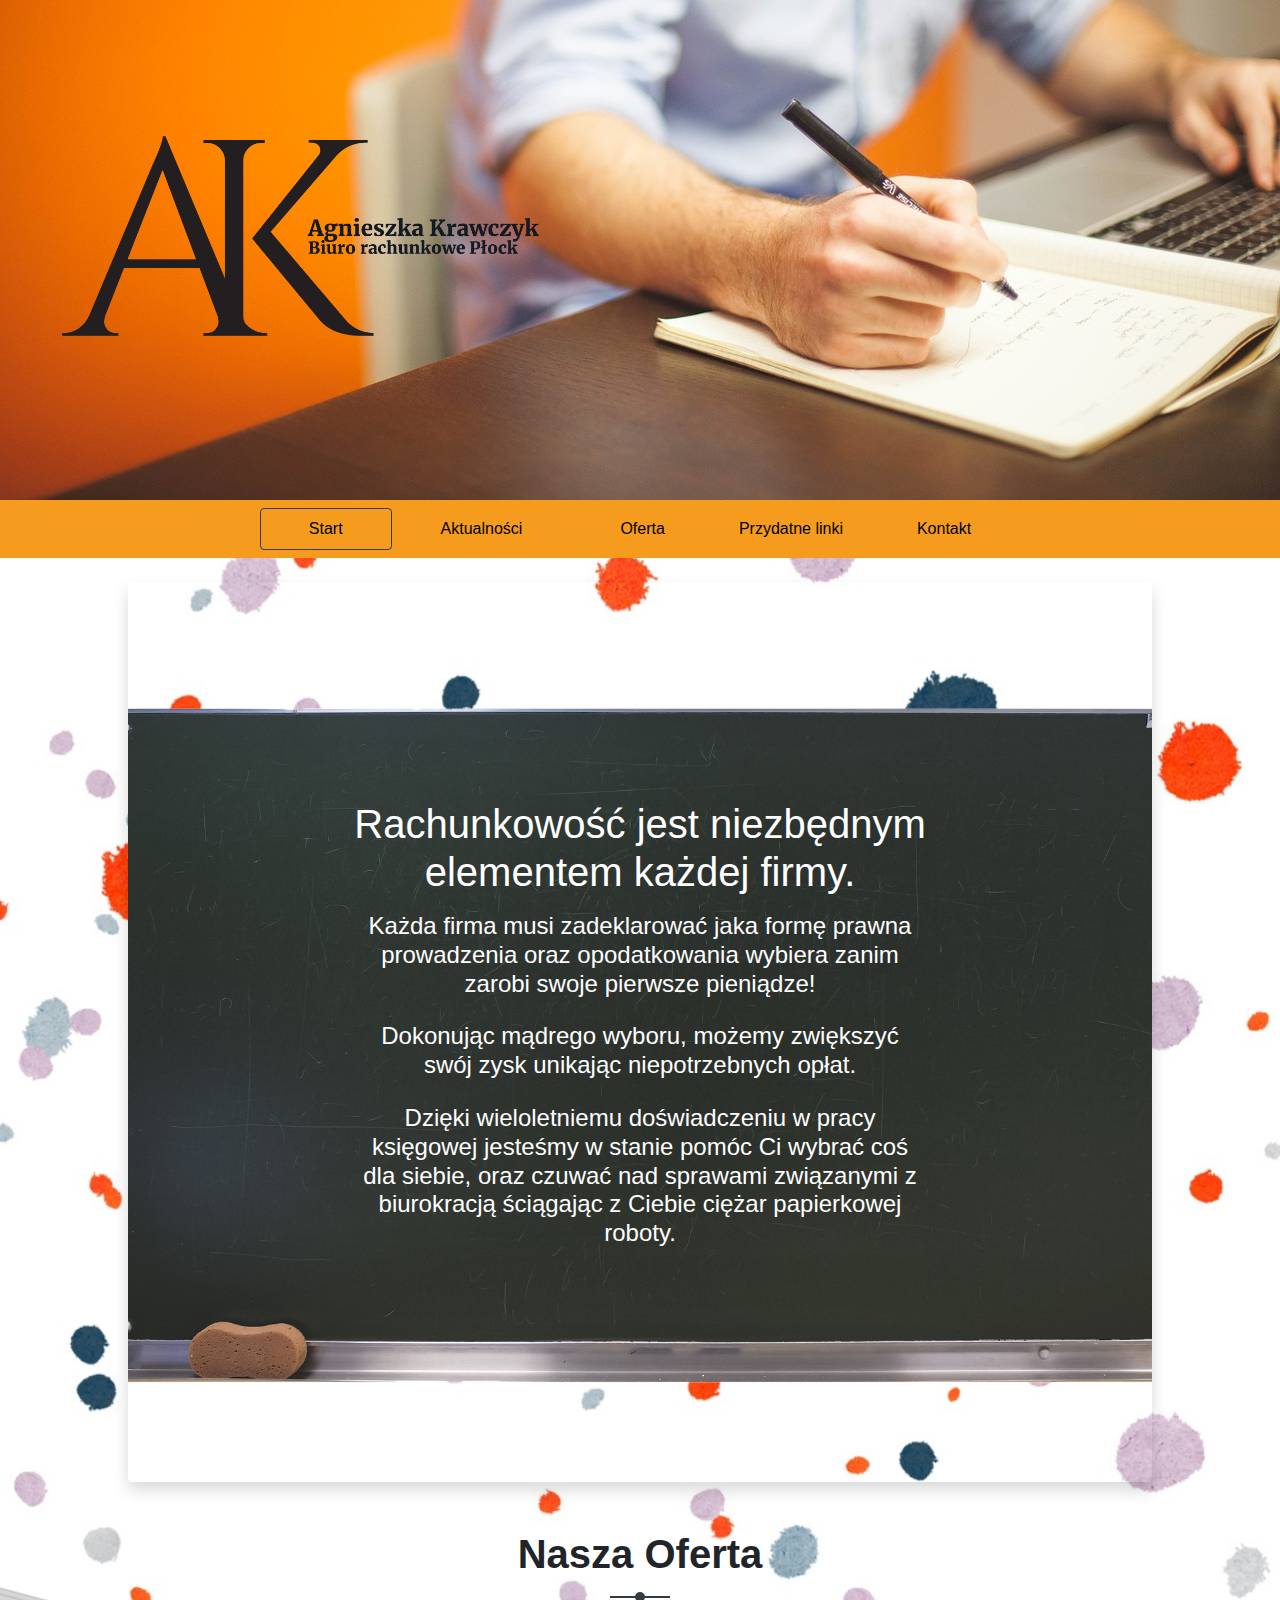
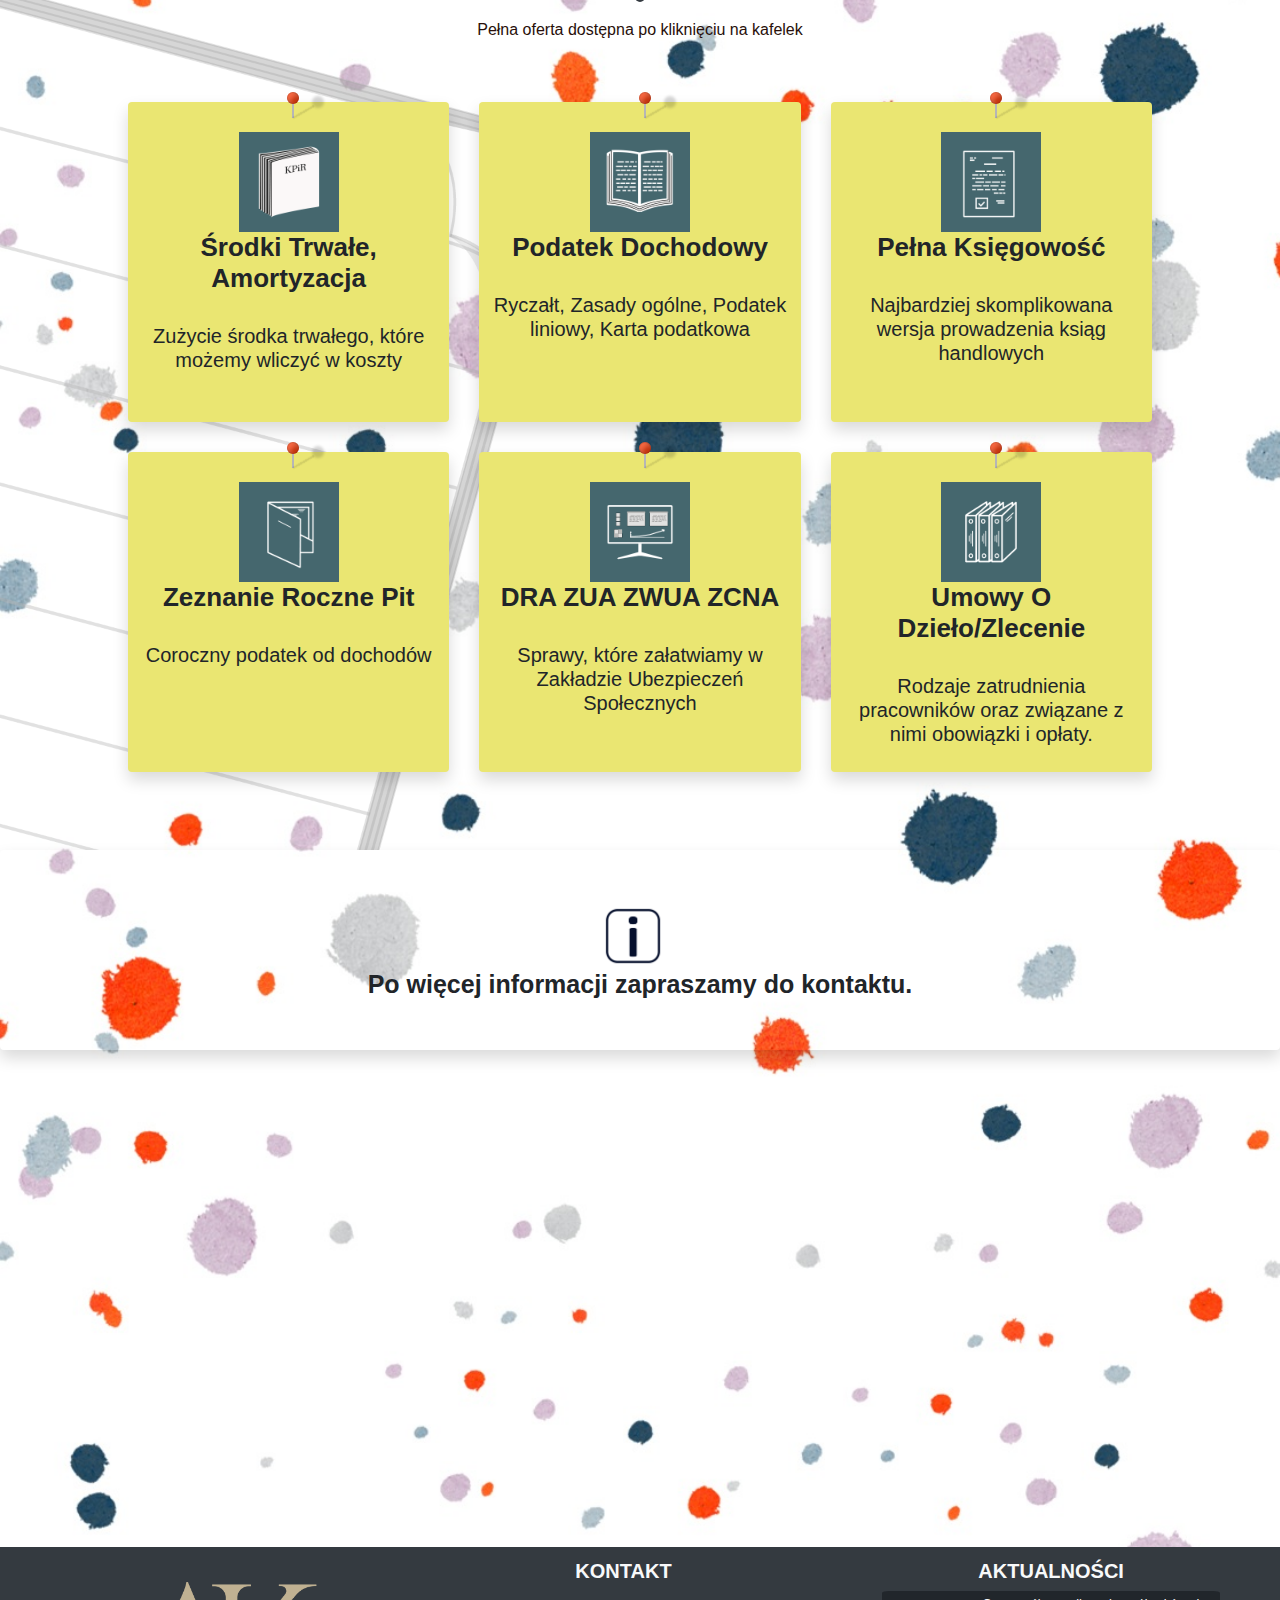
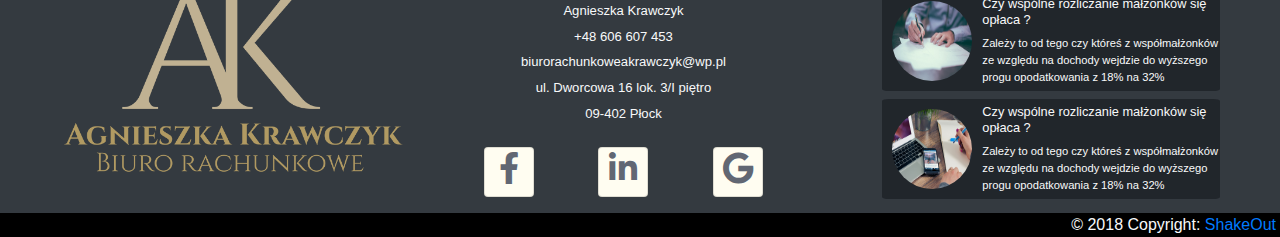
<file: index.html>
<!doctype html>
<html lang="pl-PL">
<head>
    <!-- Global site tag (gtag.js) - Google Analytics -->
    <script async src="https://www.googletagmanager.com/gtag/js?id=UA-138257146-1"></script>
    <title>Biuro Rachunkowe w Płocku na miarę twoich potrzeb.</title>
    <meta charset="utf-8">
    <meta name="viewport" content="width=device-width, initial-scale=1, shrink-to-fit=no">
    <meta name="robots" content="index, follow">
    <meta name="keywords" content="Biuro rachunkowe, Amortyzacja, Podatek dochodowy, Pełna Księgowość, Pit, DRA, ZUA, ZUS ">
    <meta name="abstract" content="Przedstawienie oraz oferta biura rachunkowego w Płocku, opierającą się na wachlarzu pełnej księgowości: od amortyzacji firm, przez rozliczanie podatku dochodowego, aż po wszelkie zeznania Roczne Pit i bieżące wnioski ZUS">
    <meta name="author" content="ShakeOut">
    <meta name="copyright" content="ShakeOut">

    <meta name="google-site-verification" content="K8c2zZoU8CL8oeAEm4p4iuvakHsuQGLQA4NJUTKjj-U" />
    <meta name="reply-to" content="kontakt@biurorachunkoweplock.pl">
    <meta name="description" content="Chcesz dowiedzieć sie jaką formę opodatkowania wybrać i uniknąć niepotrzebnych opłat? Biuro Rachunkowe to miejsce które musisz odwiedzić! Zadzwoń i umów się na wizytę, finanse to nasza specjalność ">
    <meta name="robots" content="noodp" />
    <meta name="robots" content="noydir" />
    <meta name="SLURP" content="noarchive" />
    <meta name="web_author" content="haiowaty, ShakeOut, haiowaty@daweb.vot.pl" />
    <!-- Bootstrap CSS -->
    <script type="text/javascript" src="./js/jquery-3.3.1.min.js"></script>
    <link href="css/bootstrap.min.css" rel="stylesheet">
    <link href="https://use.fontawesome.com/releases/v5.0.6/css/all.css" rel="stylesheet">
    <link rel="stylesheet" type="text/css" href="css/style.css">
    <link rel="shortcut icon" href="favicon.png" type=”image/x-icon” />
    <link href="https://fonts.googleapis.com/css?family=Catamaran" rel="stylesheet">
    <script type="text/javascript" src="js/main.js"></script>
</head>
<body>
<div class="background-start flex py-2">
    <div class="container my-3 my-sm-2 align-content-center d-flex justify-content-center" id="header">
            <div class="logo-start justify-content-center"></div>
    </div>
</div>
<nav id="nav" class="navbar navbar-expand-sm sticky-top navbar-light bg-gold">
    <button class="navbar-toggler" type="button" data-toggle="collapse" data-target="#navbarNavAltMarkup" aria-controls="navbarNavAltMarkup" aria-expanded="false" aria-label="Toggle navigation">
        <span class="navbar-toggler-icon"></span>
    </button>
    <a class="navbar-brand d-sm-none d-flex" href="#">
        <img src="images/logo_header.png" width="50" height="30" alt="logo plockiego biura rachunkowego">
    </a>
    <div class="collapse navbar-collapse justify-content-center" id="navbarNavAltMarkup">
        <div class="navbar-nav">
            <a class="nav-item nav-link px-lg-5 px-md-4 px-sm-3 border-transcendent border border-darkness rounded" id="highlight" href="">Start</a>
            <a class="nav-item nav-link px-lg-5 px-md-4 px-sm-3 border-transcendent" href="aktualnosci/" title="Aktualności" >Aktualności</a>
            <a class="nav-item nav-link px-lg-5 px-md-4 px-sm-3 border-transcendent" href="oferta/" title="Oferta">Oferta</a>
            <a class="nav-item nav-link px-lg-4 px-md-3 px-sm-2 border-transcendent" href="linki/">Przydatne linki</a>
            <a class="nav-item nav-link px-lg-5 px-md-4 px-sm-3 border-transcendent" href="kontakt/" title="Aktualnosci">Kontakt</a>
        </div>

    </div>
</nav>

<section>
    <div class="container-margin-low" id="services">
        <div class="start mt-4 text-center d-flex justify-content-center shadow rounded">
             <div class="col-12 col-sm-10 col-md-8 p-4 p-sm-5 text-start m-auto">
                 <div class="tekst">
                    <h1> Rachunkowość jest niezbędnym elementem każdej firmy.</h1>
                     <h2 class="p-2">Każda firma musi zadeklarować jaka formę prawna prowadzenia oraz opodatkowania wybiera zanim zarobi swoje pierwsze pieniądze! </h2>
                     <h2 class="p-2"> Dokonując mądrego wyboru, możemy zwiększyć swój zysk unikając niepotrzebnych opłat.</h2>
                     <h2 class="p-2"> Dzięki wieloletniemu doświadczeniu w pracy księgowej jesteśmy w stanie pomóc Ci wybrać coś dla siebie, oraz czuwać nad sprawami związanymi z biurokracją ściągając z Ciebie ciężar papierkowej roboty.
                     </h2>
                 </div>
             </div>
        </div>
    </div>

</section>
<section class="services-area py-5 pb-70">
    <div class="container-margin-low" style="max-width: 1500px">
        <div class="row">
            <div class="col-xl-8 mx-auto text-center">
                <div class="section-title">
                    <h2>Nasza oferta</h2>
                    <p>Pełna oferta dostępna po kliknięciu na kafelek</p>
                </div>
            </div>
        </div>
        <div class="row">
            <div class="col-lg-4 col-md-6">
                	  <i class="pin"></i>
                <div class="single-service shadow rounded" data-anchor="kpir">
                    <span class="iconic pb-2" style="background-image: url('images/icon-kpir.png')"></span>
                    <h2 class="service-title">Środki trwałe, Amortyzacja</h2>
                    <h3 class="service-description" class="service-description">Zużycie środka trwałego, które możemy wliczyć w koszty</h3>
                </div>
            </div>
            <div class="col-lg-4 col-md-6">
                	  <i class="pin"></i>
                <div class="single-service shadow rounded" data-anchor="ryczalt">
                    <span class="iconic pb-2" style="background-image: url('images/icon-book.png')"></span>
                    <h2 class="service-title">Podatek dochodowy</h2>
                    <h3 class="service-description">Ryczałt, Zasady ogólne, Podatek liniowy, Karta podatkowa</h3>
                </div>
            </div>
            <div class="col-lg-4 col-md-6">
                	  <i class="pin"></i>
                <div class="single-service shadow rounded" data-anchor="karta-podatkowa">
                    <span class="iconic pb-2" style="background-image: url('images/icon-file.png')"></span>
                    <h2 class="service-title">Pełna księgowość</h2>
                    <h3 class="service-description">Najbardziej skomplikowana wersja prowadzenia ksiąg handlowych</h3>
                </div>
            </div>
            <div class="col-lg-4 col-md-6">
                	  <i class="pin"></i>
                <div class="single-service shadow rounded" data-anchor="pelna-ksiegowosc">
                    <span class="iconic pb-2" style="background-image: url('images/icon-doc.png')"></span>
                    <h2 class="service-title">Zeznanie roczne pit</h2>
                    <h3 class="service-description">Coroczny podatek od dochodów</h3>
                </div>
            </div>
            <div class="col-lg-4 col-md-6">
                	  <i class="pin"></i>
                <div class="single-service shadow rounded" data-anchor="vat7">
                    <span class="iconic pb-2" style="background-image: url('images/icon-monitor.png')"></span>
                    <h2 class="service-title">DRA ZUA ZWUA ZCNA</h2>
                    <h3 class="service-description">Sprawy, które załatwiamy w Zakładzie Ubezpieczeń Społecznych</h3>
                </div>
            </div>
            <div class="col-lg-4 col-md-6">
                	  <i class="pin"></i>
                <div class="single-service shadow rounded" data-anchor="jpk">
                    <span class="iconic pb-2" style="background-image: url('images/icon-seg.png')"></span>
                    <h2 class="service-title">Umowy o dzieło/zlecenie</h2>
                    <h3 class="service-description">Rodzaje zatrudnienia pracowników oraz związane z nimi obowiązki i opłaty.
                    </h3>
                </div>
            </div>
        </div>
    </div>
</section>
<div class="break col-12 pb-4 mb-4 text-center shadow rounded align-content-center">
    <h2 class="text-center" id="space">
        Po więcej informacji zapraszamy do kontaktu.
    </h2>
</div>
<section class="container-margin-low pb-3" id="googlemap">
    <iframe src="https://www.google.com/maps/embed?pb=!1m18!1m12!1m3!1d1213.0792733527114!2d19.70948820063212!3d52.5486569680255!2m3!1f0!2f0!3f0!3m2!1i1024!2i768!4f13.1!3m3!1m2!1s0x471c7123df74989d%3A0x4574361a95a99be7!2sBiuro+Rachunkowe+Agnieszka+Krawczyk!5e0!3m2!1spl!2spl!4v1551833668494" width="100%" height="450" frameborder="0" style="border:0" allowfullscreen></iframe>
</section>

<!-- Footer -->
<footer class="page-footer font-small bg-dark text-light pt-1">
    <div class="container-fluid d-flex text-center mx-auto justify-content-center text-md-left">
        <div class="row col-xl-12">
            <div class="col-md-4" id="logo-footer">
                <img class="logo-footer" src="images/footer_logo.png" alt="biuro rachunkowe logo rachunkowosci plockiej">
            </div>

            <div class="col-md-4 pt-1 pr-xl-5 text-center">
                <h5 class="font-weight-bold text-center text-uppercase mt-1 mb-2 overflow-hidden">Kontakt</h5>
                <ul class="list-unstyled my-1 py-1">
                    <li>
                        Agnieszka Krawczyk
                    </li>
                    <li>
                        +48 606 607 453
                    </li>
                    <li>
                        biurorachunkoweakrawczyk@wp.pl
                    </li>

                    <li>
                        ul. Dworcowa 16 lok. 3/I piętro

                    </li>
                    <li>
                        09-402 Płock
                    </li>
                </ul>
                <div class="row justify-content-around m-auto py-3">
                    <div class="card card_Facebook page-footer">
                        <div class="card-body px-1 py-1">
                            <i class="fab fa-facebook-f fa-2x">
                                <a href="#facebook"></a>
                            </i>
                        </div>
                    </div>
                    <div class="card card_LinkedIn">
                        <div class="card-body px-1 py-1">
                            <i class="fab fa-linkedin-in fa-2x">
                                <a href="#linkedin"></a>
                            </i>
                        </div>
                    </div>
                    <div class="card card_Google">
                        <div class="card-body px-1 py-1">
                            <i class="fab fa-google fa-2x">
                                <a href="#google"></a>
                            </i>
                        </div>
                    </div>
                </div>
            </div>
            <!-- Aktualności-mini -->
            <div class="col-md-4 py-1 pl-md-4">
                <div class="col-12">
                    <h5 class="font-weight-bold text-uppercase text-center mt-1 mb-2">Aktualności</h5>
                    <div class="mini-post my-1 d-flex">
                        <img src="images/sign.jpg" class="footer-news-photo" alt="signing documents">
                        <div class="footer-news-text d-flex justify-content-center">
                            <h5>Czy wspólne rozliczanie małżonków się opłaca ?</h5>
                            <span>Zależy to od tego czy któreś z współmałżonków ze względu na dochody wejdzie do wyższego progu opodatkowania z 18% na 32%</span>
                        </div>
                    </div>
                    <div class="mini-post my-2 d-flex">
                        <img src="images/office.jpg" align="middle" class="footer-news-photo" alt="signing documents">
                        <div class="footer-news-text d-flex justify-content-center">
                            <h5>Czy wspólne rozliczanie małżonków się opłaca ?</h5>
                            <span>Zależy to od tego czy któreś z współmałżonków ze względu na dochody wejdzie do wyższego progu opodatkowania z 18% na 32%</span>
                        </div>
                    </div>
                </div>
            </div>
        </div>
    </div>
    <!-- Social buttons -->

    <div class="footer-copyright text-right py-0 px-1">© 2018 Copyright:
        <a href="https://daweb.vot.pl/"> ShakeOut </a>
    </div>
</footer>

<!-- Optional JavaScript -->
<!-- jQuery first, then Popper.js, then Bootstrap JS -->
<script src="js/jquery-3.4.0.slim.min.js"></script>
<script src="js/popper.min.js"></script>
<script src="js/bootstrap.min.js"></script>
</body>
</html>
</file>
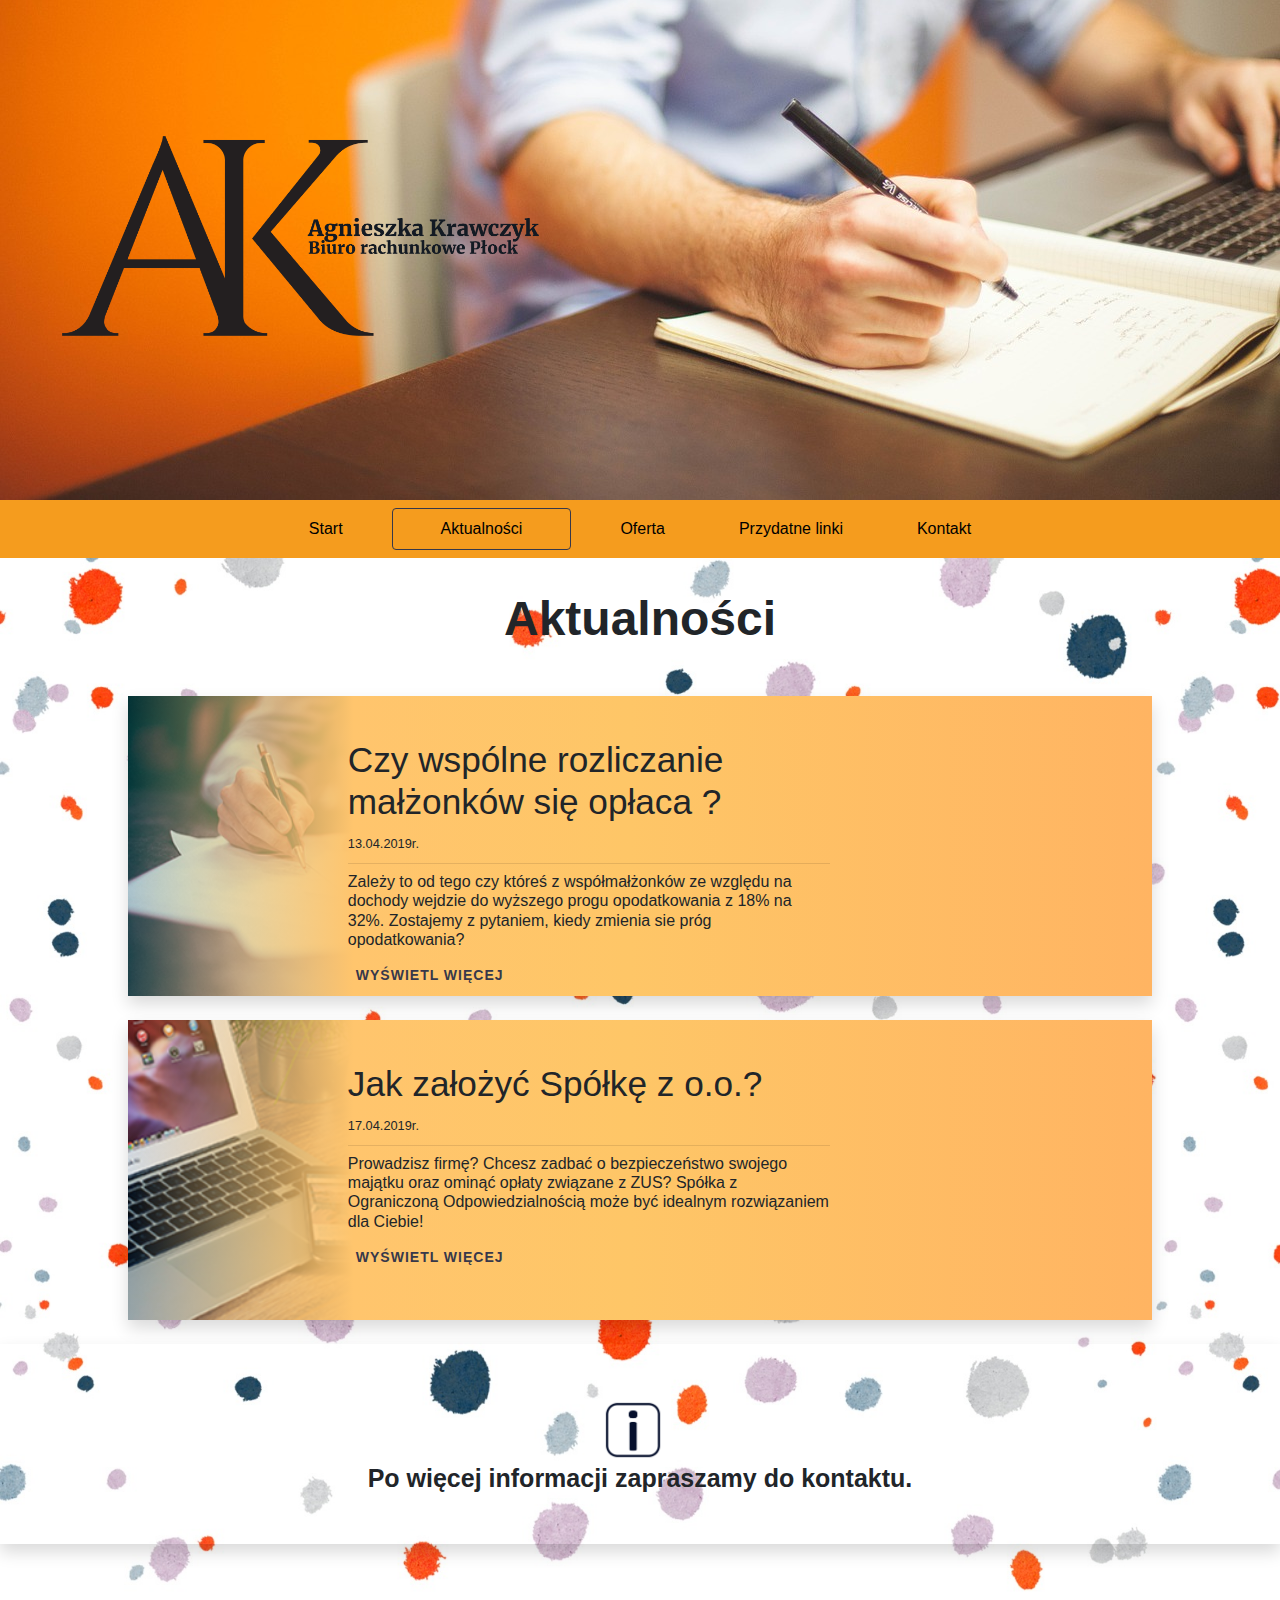
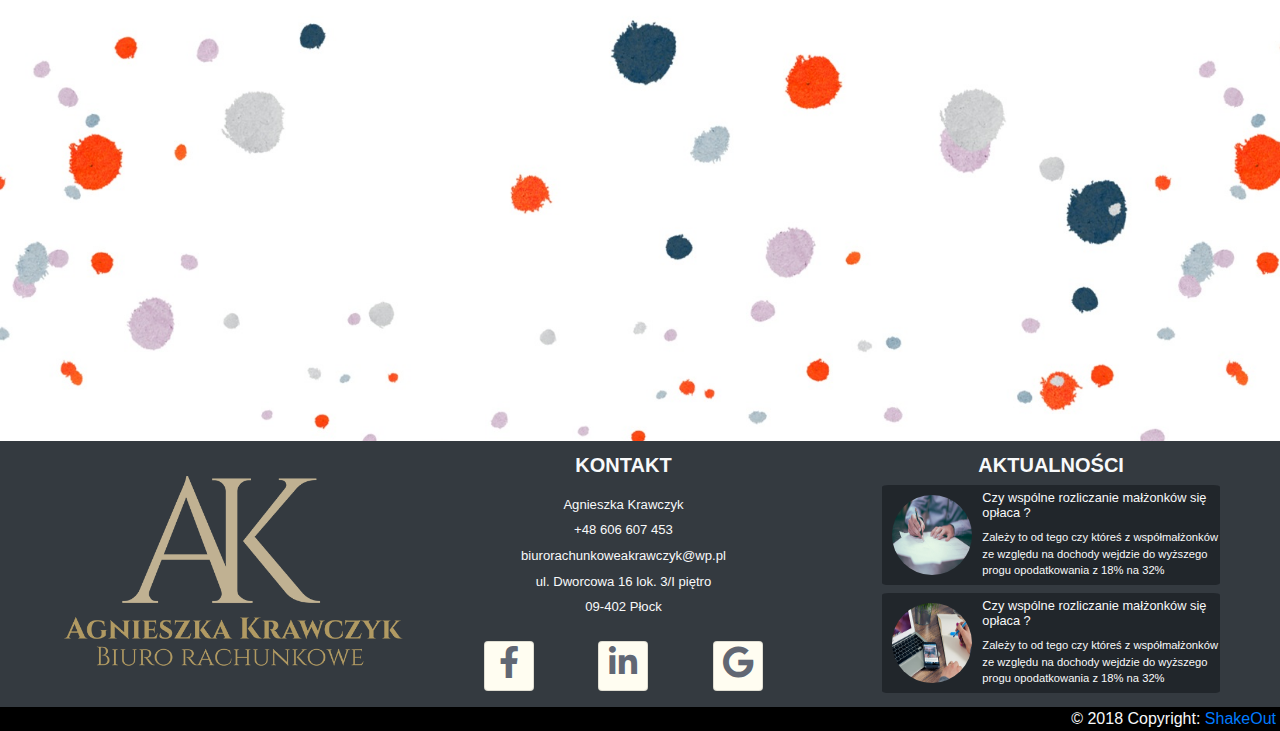
<file: aktualnosci/index.html>
<!doctype html>
<html lang="pl-PL">
<head>
    <!-- Global site tag (gtag.js) - Google Analytics -->
    <script async src="https://www.googletagmanager.com/gtag/js?id=UA-138257146-1"></script>
    <title>Rachunkowość w Płocku na miarę twoich potrzeb.</title>
    <meta charset="utf-8">
    <meta name="viewport" content="width=device-width, initial-scale=1, shrink-to-fit=no">
    <meta name="robots" content="index, follow">
    <meta name="revisit-after" content="7 days">
    <meta name="keywords" content="word, word2, word3, etc">
    <meta name="abstract" content="a very short description of page">
    <meta name="author" content="ShakeOut">
    <meta name="copyright" content="ShakeOut">

    <meta name="google-site-verification" content="K8c2zZoU8CL8oeAEm4p4iuvakHsuQGLQA4NJUTKjj-U" />
    <meta name="reply-to" content="kontakt@biurorachunkoweplock.pl">
    <meta name="description" content="Chcesz dowidzieć sie jaką formę opodatkowania wybrać i uniknąć niepotrzebnych opłat ?">
    <meta name="robots" content="noodp" />
    <meta name="robots" content="noydir" />
    <meta name="SLURP" content="noarchive" />
    <meta name="web_author" content="haiowaty, ShakeOut, haiowaty@daweb.vot.pl" />
    <!-- Bootstrap CSS -->
    <script type="text/javascript" src="../js/jquery-3.3.1.min.js"></script>
    <link href="../css/bootstrap.min.css" rel="stylesheet">
    <link href="https://use.fontawesome.com/releases/v5.0.6/css/all.css" rel="stylesheet">
    <link rel="stylesheet" type="text/css" href="../css/style.css">
    <link rel="stylesheet" type="text/css" href="../css/news.css">
    <link rel="shortcut icon" href="../favicon.png" type=”image/x-icon” />
    <script type="text/javascript" src="../js/main.js"></script>
</head>
<body>
<div class="background-start flex py-2">
    <div class="container my-3 my-sm-2 align-content-center d-flex justify-content-center" id="header">
        <div class="logo-start justify-content-center"></div>
    </div>
</div>
<nav id="nav" class="navbar navbar-expand-sm sticky-top navbar-light bg-gold">
    <button class="navbar-toggler" type="button" data-toggle="collapse" data-target="#navbarNavAltMarkup" aria-controls="navbarNavAltMarkup" aria-expanded="false" aria-label="Toggle navigation">
        <span class="navbar-toggler-icon"></span>
    </button>
    <a class="navbar-brand d-sm-none d-flex" href="#">
        <img src="../images/logo_header.png" width="50" height="30" alt="logo plockiego biura rachunkowego">
    </a>
    <div class="collapse navbar-collapse justify-content-center" id="navbarNavAltMarkup">
        <div class="navbar-nav">
            <a class="nav-item nav-link px-lg-5 px-md-4 px-sm-3 border-transcendent" href="../" title="Start">Start <span class="sr-only">(current)</span></a>
            <a class="nav-item nav-link px-lg-5 px-md-4 px-sm-3 border-transcendent border border-darkness rounded" id="highlight" href="" >Aktualności</a>
            <a class="nav-item nav-link px-lg-5 px-md-4 px-sm-3 border-transcendent " href="../oferta/" title="oferta">Oferta</a>
            <a class="nav-item nav-link px-lg-4 px-md-3 px-sm-2 border-transcendent" href="../linki/">Przydatne linki</a>
            <a class="nav-item nav-link px-lg-5 px-md-4 px-sm-3 border-transcendent" href="../kontakt/" title="Aktualnosci">Kontakt</a>
        </div>
    </div>
</nav>
<section class="news mt-2" id="services">
    <h1 class="intro p-4 m-0 text-center font-weight-bold" style="font-size:3rem">Aktualności</h1>
    <article>
        <div class="jumbotron m-auto mt-2 bg-light">
            <div class="card-jumbotron my-4 shadow">
                <div class="check d-flex">
                    <img src="../images/czlowiek-w-garniturze-wskazuje-miejsce-do-podpisu.jpg" class="article-photo" alt="signing documents">
                    <div class="title position-absolute col-10 col-md-9 col-xl-6">
                        <h1 class="">Czy wspólne rozliczanie małżonków się opłaca ?</h1>
                        <small>13.04.2019r.</small>
                        <hr class="my-1 my-sm-2">
                        <h2>Zależy to od tego czy któreś z współmałżonków ze względu na dochody wejdzie do wyższego progu opodatkowania z 18% na 32%. Zostajemy z pytaniem, kiedy zmienia sie próg opodatkowania?
                        </h2>
                   <p class="lead">
                       <a class="btn btn-sm pl-2 mt-1" href="wspolne-rozliczanie-malzonkow.html" role="button">Wyświetl więcej</a>
                   </p>
                    </div>
                </div>
            </div>
        </div>
    </article>
    <article>
        <div class="jumbotron m-auto mt-2 bg-light">
            <div class="card-jumbotron my-4">
                <div class="check d-flex shadow">
                    <img src="../images/ksiegowy-notujacy-z-laptopa.jpg" class="article-photo" alt="signing documents">
                    <div class="title position-absolute col-10 col-md-9 col-xl-6">
                        <h1 class="">Jak założyć Spółkę z o.o.?</h1>
                        <small>17.04.2019r.</small>
                        <hr class="my-2 my-sm-2">
                        <h2>Prowadzisz firmę? Chcesz zadbać o bezpieczeństwo swojego majątku oraz ominąć opłaty związane z ZUS? Spółka z Ograniczoną Odpowiedzialnością może być idealnym rozwiązaniem dla Ciebie!
                        </h2>
                        <p class="lead">
                            <a class="btn btn-sm pl-2 mt-1" href="jak-zalozyc-spolke-z-o.o.html" role="button">Wyświetl więcej</a>
                        </p>
                    </div>
                </div>
            </div>
        </div>
    </article>
</section>
<div class="break col-12 pb-4 mb-4 text-center shadow align-content-center">
    <h2 class="text-center" id="space">
        Po więcej informacji zapraszamy do kontaktu.
    </h2>
</div>
<section class="container-margin-low pb-3" id="googlemap">
    <iframe src="https://www.google.com/maps/embed?pb=!1m18!1m12!1m3!1d1213.0792733527114!2d19.70948820063212!3d52.5486569680255!2m3!1f0!2f0!3f0!3m2!1i1024!2i768!4f13.1!3m3!1m2!1s0x471c7123df74989d%3A0x4574361a95a99be7!2sBiuro+Rachunkowe+Agnieszka+Krawczyk!5e0!3m2!1spl!2spl!4v1551833668494" width="100%" height="450" frameborder="0" style="border:0" allowfullscreen></iframe>
</section>

<!-- Footer -->
<footer class="page-footer font-small bg-dark text-light pt-1">
    <div class="container-fluid d-flex text-center mx-auto justify-content-center text-md-left">
        <div class="row col-xl-12">
            <div class="col-md-4" id="logo-footer">
                <img class="logo-footer" src="../images/footer_logo.png" alt="biuro rachunkowe logo rachunkowosci plockiej">
            </div>

            <div class="col-md-4 pt-1 pr-xl-5 text-center">
                <h5 class="font-weight-bold text-center text-uppercase mt-1 mb-2 overflow-hidden">Kontakt</h5>
                <ul class="list-unstyled my-1 py-1">
                    <li>
                        Agnieszka Krawczyk
                    </li>
                    <li>
                        +48 606 607 453
                    </li>
                    <li>
                        biurorachunkoweakrawczyk@wp.pl
                    </li>

                    <li>
                        ul. Dworcowa 16 lok. 3/I piętro

                    </li>
                    <li>
                        09-402 Płock
                    </li>
                </ul>
                <div class="row justify-content-around m-auto py-3">
                    <div class="card card_Facebook page-footer">
                        <div class="card-body px-1 py-1">
                            <i class="fab fa-facebook-f fa-2x">
                                <a href="#facebook"></a>
                            </i>
                        </div>
                    </div>
                    <div class="card card_LinkedIn">
                        <div class="card-body px-1 py-1">
                            <i class="fab fa-linkedin-in fa-2x">
                                <a href="#linkedin"></a>
                            </i>
                        </div>
                    </div>
                    <div class="card card_Google">
                        <div class="card-body px-1 py-1">
                            <i class="fab fa-google fa-2x">
                                <a href="#google"></a>
                            </i>
                        </div>
                    </div>
                </div>
            </div>
            <!-- Aktualności-mini -->
            <div class="col-md-4 py-1 pl-md-4">
                <div class="col-12">
                    <h5 class="font-weight-bold text-uppercase text-center mt-1 mb-2">Aktualności</h5>
                    <div class="mini-post my-1 d-flex">
                        <img src="../images/sign.jpg" class="footer-news-photo" alt="signing documents">
                        <div class="footer-news-text d-flex justify-content-center">
                            <h5>Czy wspólne rozliczanie małżonków się opłaca ?</h5>
                            <span>Zależy to od tego czy któreś z współmałżonków ze względu na dochody wejdzie do wyższego progu opodatkowania z 18% na 32%</span>
                        </div>
                    </div>
                    <div class="mini-post my-2 d-flex">
                        <img src="../images/office.jpg" align="middle" class="footer-news-photo" alt="signing documents">
                        <div class="footer-news-text d-flex justify-content-center">
                            <h5>Czy wspólne rozliczanie małżonków się opłaca ?</h5>
                            <span>Zależy to od tego czy któreś z współmałżonków ze względu na dochody wejdzie do wyższego progu opodatkowania z 18% na 32%</span>
                        </div>
                    </div>
                </div>
            </div>
        </div>
    </div>
    <!-- Social buttons -->

    <div class="footer-copyright text-right py-0 px-1">© 2018 Copyright:
        <a href="https://daweb.vot.pl/"> ShakeOut </a>
    </div>
</footer>



<!-- Optional JavaScript -->
<!-- jQuery first, then Popper.js, then Bootstrap JS -->
<script src="../js/jquery-3.4.0.slim.min.js"></script>
<script src="../js/popper.min.js"></script>
<script src="../js/bootstrap.min.js"></script>
</body>
</html>
</file>
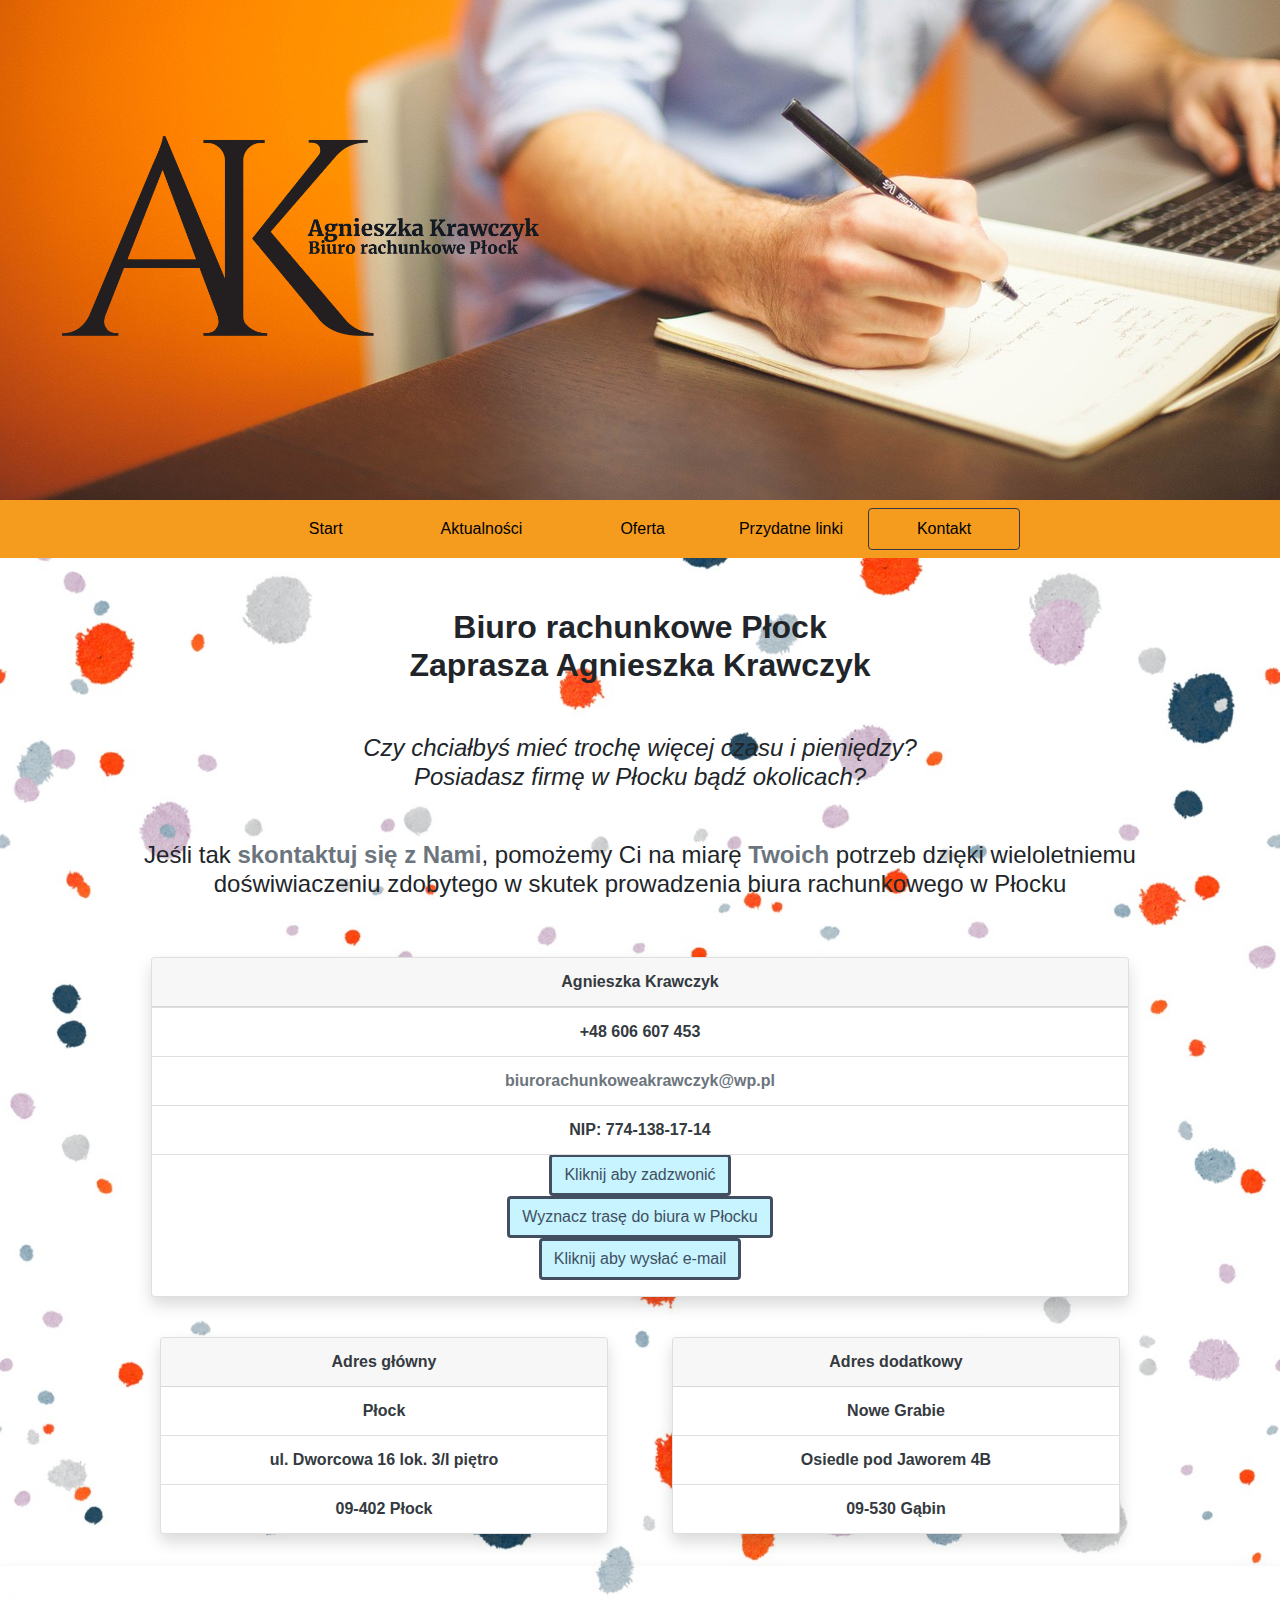
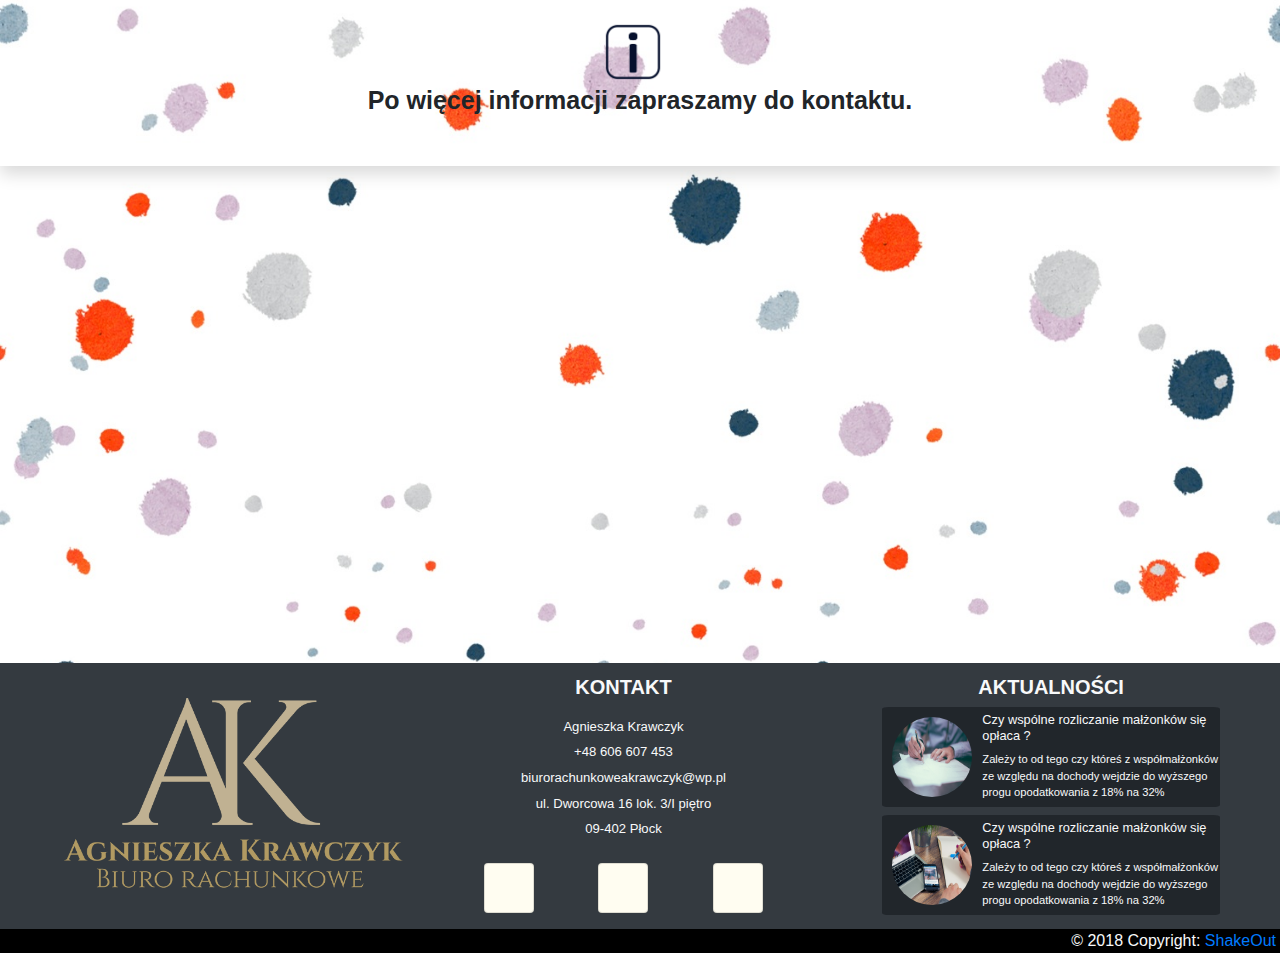
<file: kontakt/index.html>
<!doctype html>
<html lang="pl-PL">
<head>
    <!-- Global site tag (gtag.js) - Google Analytics -->
    <script async src="https://www.googletagmanager.com/gtag/js?id=UA-138257146-1"></script>
    <title>Rachunkowość w Płocku na miarę twoich potrzeb.</title>

    <meta charset="utf-8">
    <meta name="viewport" content="width=device-width, initial-scale=1, shrink-to-fit=no">
    <meta name="robots" content="index, follow">
    <meta name="revisit-after" content="7 days">
    <meta name="keywords" content="word, word2, word3, etc">
    <meta name="abstract" content="a very short description of page">
    <meta name="author" content="ShakeOut">
    <meta name="copyright" content="ShakeOut">

    <meta name="reply-to" content="kontakt@biurorachunkoweplock.pl">
    <meta name="description" content="Chcesz dowidzieć sie jaką formę opodatkowania wybrać i uniknąć niepotrzebnych opłat ?">
    <meta name="robots" content="noodp " />
    <meta name="robots" content="noydir" />
    <meta name="SLURP" content="noarchive" />
    <meta name="web_author" content="haiowaty, ShakeOut, haiowaty@daweb.vot.pl" />
    <!-- Bootstrap CSS -->
    <script type="text/javascript" src="../js/jquery-3.3.1.min.js"></script>
    <link href="../css/bootstrap.min.css" rel="stylesheet">
    <link rel="stylesheet" type="text/css" href="../css/style.css">
    <link rel="stylesheet" type="text/css" href="../css/contact.css">
    <link rel="stylesheet" href="https://use.fontawesome.com/releases/v5.7.2/css/all.css" integrity="sha384-fnmOCqbTlWIlj8LyTjo7mOUStjsKC4pOpQbqyi7RrhN7udi9RwhKkMHpvLbHG9Sr" crossorigin="anonymous">
    <link rel="shortcut icon" href="../favicon.png" type=”image/x-icon” />
    <script type="text/javascript" src="../js/main.js"></script>



</head>
<body>
<!-- logo biura -->
<div class="background-start flex py-2">
    <div class="container my-3 my-sm-2 align-content-center d-flex justify-content-center" id="header">
        <div class="logo-start justify-content-center"></div>
    </div>
</div>
<nav id="nav" class="navbar navbar-expand-sm sticky-top navbar-light bg-gold">
    <button class="navbar-toggler" type="button" data-toggle="collapse" data-target="#navbarNavAltMarkup" aria-controls="navbarNavAltMarkup" aria-expanded="false" aria-label="Toggle navigation">
        <span class="navbar-toggler-icon"></span>
    </button>
    <div class="collapse navbar-collapse justify-content-center " id="navbarNavAltMarkup">
        <div class="navbar-nav">
            <a class="nav-item nav-link px-lg-5 px-md-4 px-sm-3 border-transcendent" href="../">Start</a>
            <a class="nav-item nav-link px-lg-5 px-md-4 px-sm-3 border-transcendent" href="../aktualnosci/" >Aktualności</a>
            <a class="nav-item nav-link px-lg-5 px-md-4 px-sm-3 border-transcendent" href="../oferta/">Oferta</a>
            <a class="nav-item nav-link px-lg-4 px-md-3 px-sm-2 border-transcendent" href="../linki/">Przydatne linki</a>
            <a class="nav-item nav-link px-lg-5 px-md-4 px-sm-3 border-transcendent border border-darkness rounded" id="highlight" href="../kontakt/" title="Aktualnosci">Kontakt</a>
        </div>
    </div>
</nav>

<!-- sekcja robocza-->
 <section id="kontakt">
    <div class="container" id="services">
        <h1 class="font-weight-bold">Biuro rachunkowe Płock<br>Zaprasza Agnieszka Krawczyk</h1>
        <h2 class="font-italic">Czy chciałbyś mieć trochę więcej czasu i pieniędzy?<br>Posiadasz firmę w Płocku bądź okolicach?</h2>
        <h2 class="space">Jeśli tak <span class="text-muted font-weight-bold">skontaktuj się z Nami</span>, pomożemy Ci na miarę  <span class="text-muted font-weight-bold">Twoich</span> potrzeb dzięki wieloletniemu doświwiaczeniu zdobytego w skutek prowadzenia biura rachunkowego w Płocku </h2>
        <!--
        <h3>Jeśli tak to pomogę Ci w rozrachunkach firmy, dzięki czemu zyskasz więcej Twojego cennego czasu dzięki któremu twoja firma będzie mogła jeszcze prężniej się rozwijać.</h3>
        <h3>Dzięki wieloletniemu doświadczeniu w branży rachunkowośći prowadzonej na terenie Płocka, będę w stanie pomóc Ci na miare Twoich potrzeb</h3>
        -->

        <div class="row">
            <div class="col-lg-12 col-md-12 col-sm-12 justify-content-center text-center">
                <div class="card shadow m-2 bg-jumpers text-dark font-weight-bold text-center">
                    <div class="card-header text-center">
                        Agnieszka Krawczyk <!-- hiperłącze -->
                    </div>
                    <ul class="list-group-flush list-unstyled">
                        <li class="list-group-item"> <!--img phone --> <i class="fas fa-phone"></i> <!--end img phone -->+48 606 607 453</li>
                        <li class="list-group-item"> <!-- img email --> <i class="fas fa-envelope"></i> <!-- end img email -->
                            <a class="text-muted" href="mailto:biurorachunkoweakrawczyk@wp.pl" target="_blank">biurorachunkoweakrawczyk@wp.pl</a>
                        </li>
                        <li class="list-group-item">NIP: 774-138-17-14</li>
                        <li>
                            <a target="_blank" href="tel:+48-606-607-453" class="btn ">Kliknij aby zadzwonić</a>
                        </li>
                        <li>
                            <a target="_blank" href="https://goo.gl/maps/kQwsjGU8iho" class="btn ">Wyznacz trasę do biura w Płocku</a>
                        </li>
                        <li>
                            <a target="_blank" href="mailto:biurorachunkoweakrawczyk@wp.pl" class="btn ">Kliknij aby wysłać e-mail</a>
                        </li>
                    </ul>

                </div>
            </div>
            <div class="col-lg-6 col-md-6 col-sm-12 p-4">
                <div class="card shadow m-2 bg-jumpers text-dark font-weight-bold text-center">
                    <div class="card-header">
                        Adres główny
                    </div>
                    <ul class="list-group list-group-flush">
                        <li class="list-group-item">Płock</li>
                        <li class="list-group-item">ul. Dworcowa 16 lok. 3/I piętro</li>
                        <li class="list-group-item">09-402 Płock</li>
                    </ul>

                </div>
            </div>
            <div class="col-lg-6 col-md-6 col-sm-12 p-4">
                <div class="card shadow m-2 bg-jumpers text-dark font-weight-bold text-center">
                    <div class="card-header">
                        Adres dodatkowy
                    </div>
                    <ul class="list-group list-group-flush">
                        <li class="list-group-item">Nowe Grabie</li>
                        <li class="list-group-item">Osiedle pod Jaworem 4B</li>
                        <li class="list-group-item">09-530 Gąbin</li>
                    </ul>
                </div>
            </div>
        </div>
    </div>
 </section>

<div class="break col-12 pb-4 mb-4 text-center shadow align-content-center">
    <h2 class="text-center" id="space">
        Po więcej informacji zapraszamy do kontaktu.
    </h2>
</div>
<section class="container-margin-low pb-3" id="googlemap">
    <iframe src="https://www.google.com/maps/embed?pb=!1m18!1m12!1m3!1d1213.0792733527114!2d19.70948820063212!3d52.5486569680255!2m3!1f0!2f0!3f0!3m2!1i1024!2i768!4f13.1!3m3!1m2!1s0x471c7123df74989d%3A0x4574361a95a99be7!2sBiuro+Rachunkowe+Agnieszka+Krawczyk!5e0!3m2!1spl!2spl!4v1551833668494" width="100%" height="450" frameborder="0" style="border:0" allowfullscreen></iframe>
</section>

<!-- Footer -->
<footer class="page-footer font-small bg-dark text-light pt-1">
    <div class="container-fluid d-flex text-center mx-auto justify-content-center text-md-left">
        <div class="row col-xl-12">
            <div class="col-md-4" id="logo-footer">
                <img class="logo-footer" src="../images/footer_logo.png" alt="biuro rachunkowe logo rachunkowosci plockiej">
            </div>

            <div class="col-md-4 pt-1 pr-xl-5 text-center">
                <h5 class="font-weight-bold text-center text-uppercase mt-1 mb-2 overflow-hidden">Kontakt</h5>
                <ul class="list-unstyled my-1 py-1">
                    <li>
                        Agnieszka Krawczyk
                    </li>
                    <li>
                        +48 606 607 453
                    </li>
                    <li>
                        biurorachunkoweakrawczyk@wp.pl
                    </li>

                    <li>
                        ul. Dworcowa 16 lok. 3/I piętro

                    </li>
                    <li>
                        09-402 Płock
                    </li>
                </ul>
                <div class="row justify-content-around m-auto py-3">
                    <div class="card card_Facebook page-footer">
                        <div class="card-body px-1 py-1">
                            <i class="fab fa-facebook-f fa-2x">
                                <a href="#facebook"></a>
                            </i>
                        </div>
                    </div>
                    <div class="card card_LinkedIn">
                        <div class="card-body px-1 py-1">
                            <i class="fab fa-linkedin-in fa-2x">
                                <a href="#linkedin"></a>
                            </i>
                        </div>
                    </div>
                    <div class="card card_Google">
                        <div class="card-body px-1 py-1">
                            <i class="fab fa-google fa-2x">
                                <a href="#google"></a>
                            </i>
                        </div>
                    </div>
                </div>
            </div>
            <!-- Aktualności-mini -->
            <div class="col-md-4 py-1 pl-md-4">
                <div class="col-12">
                    <h5 class="font-weight-bold text-uppercase text-center mt-1 mb-2">Aktualności</h5>
                    <div class="mini-post my-1 d-flex">
                        <img src="../images/sign.jpg" class="footer-news-photo" alt="signing documents">
                        <div class="footer-news-text d-flex justify-content-center">
                            <h5>Czy wspólne rozliczanie małżonków się opłaca ?</h5>
                            <span>Zależy to od tego czy któreś z współmałżonków ze względu na dochody wejdzie do wyższego progu opodatkowania z 18% na 32%</span>
                        </div>
                    </div>
                    <div class="mini-post my-2 d-flex">
                        <img src="../images/office.jpg" align="middle" class="footer-news-photo" alt="signing documents">
                        <div class="footer-news-text d-flex justify-content-center">
                            <h5>Czy wspólne rozliczanie małżonków się opłaca ?</h5>
                            <span>Zależy to od tego czy któreś z współmałżonków ze względu na dochody wejdzie do wyższego progu opodatkowania z 18% na 32%</span>
                        </div>
                    </div>
                </div>
            </div>
        </div>
    </div>
    <!-- Social buttons -->

    <div class="footer-copyright text-right py-0 px-1">© 2018 Copyright:
        <a href="https://daweb.vot.pl/"> ShakeOut </a>
    </div>
</footer>



<!-- Optional JavaScript -->
<!-- jQuery first, then Popper.js, then Bootstrap JS -->
<script src="../js/jquery-3.4.0.slim.min.js"></script>
<script src="../js/popper.min.js"></script>
<script src="../js/bootstrap.min.js"></script>
</body>
</html>
</file>
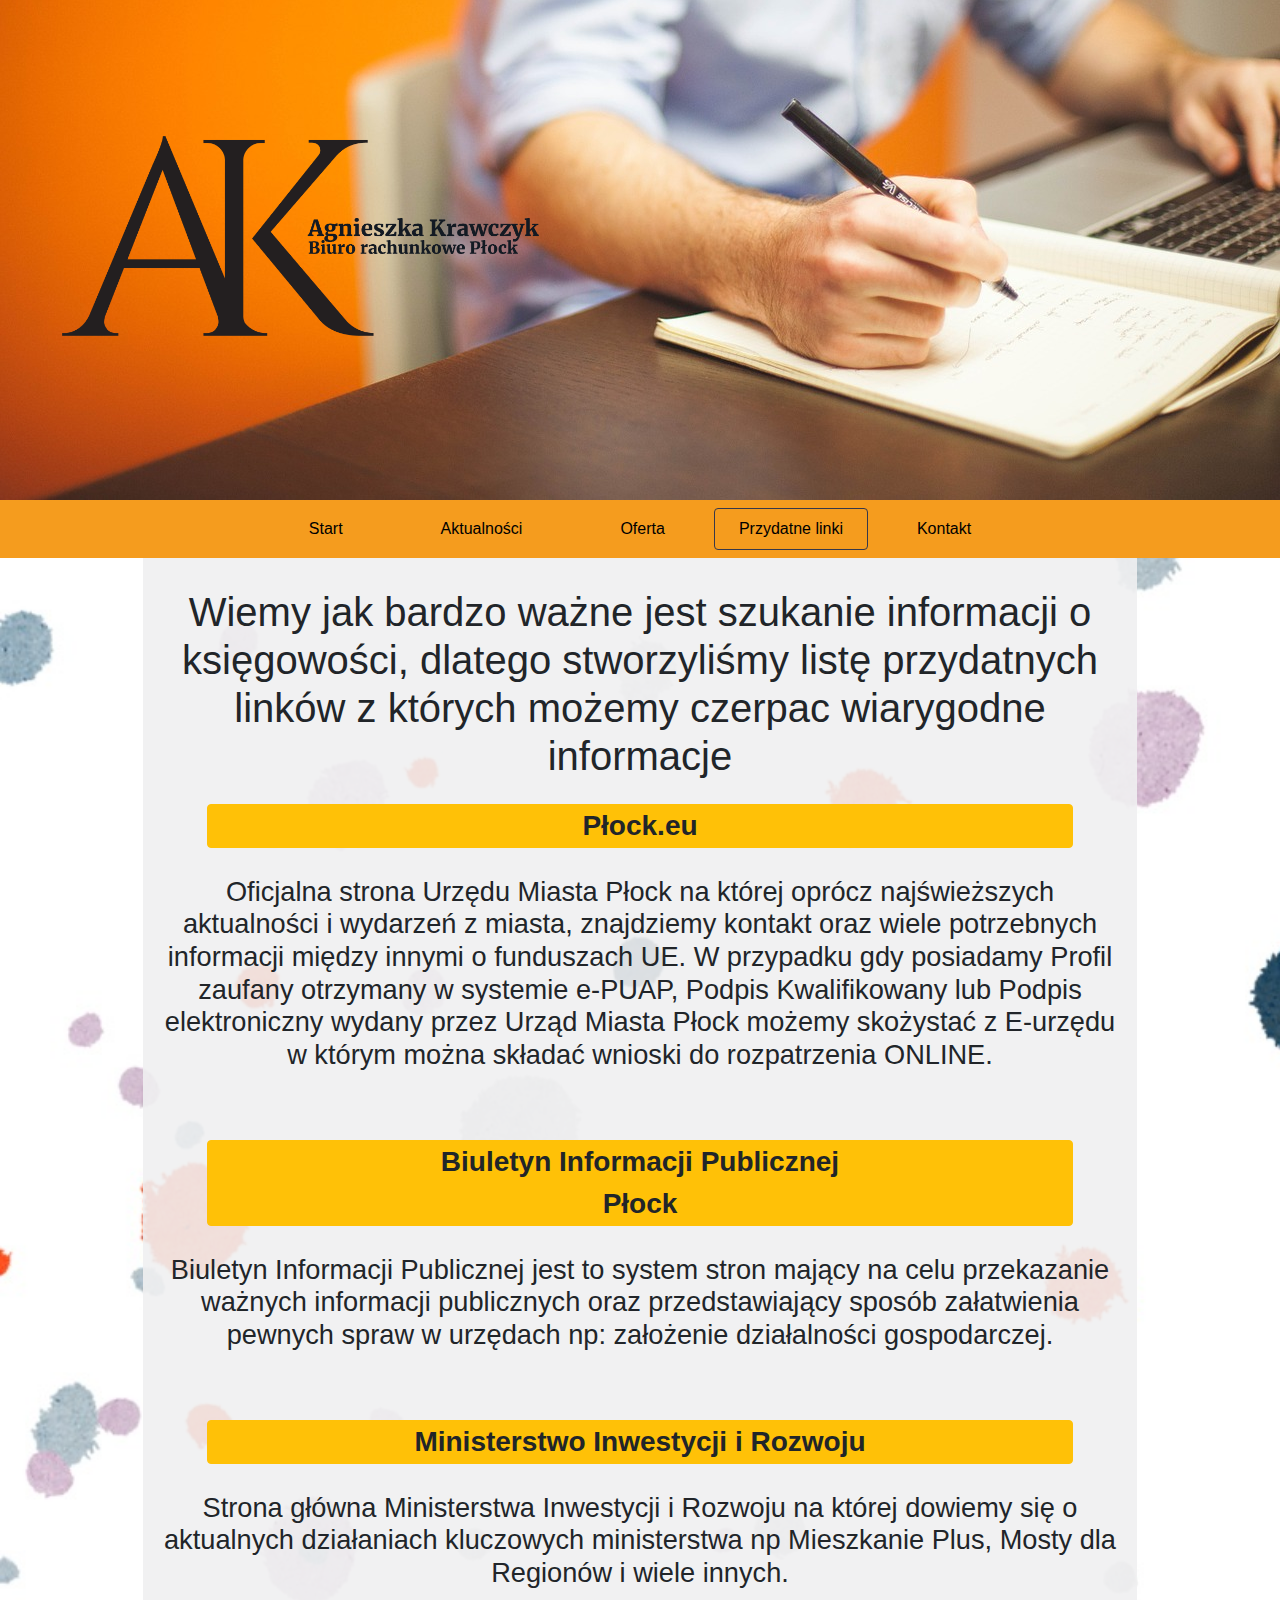
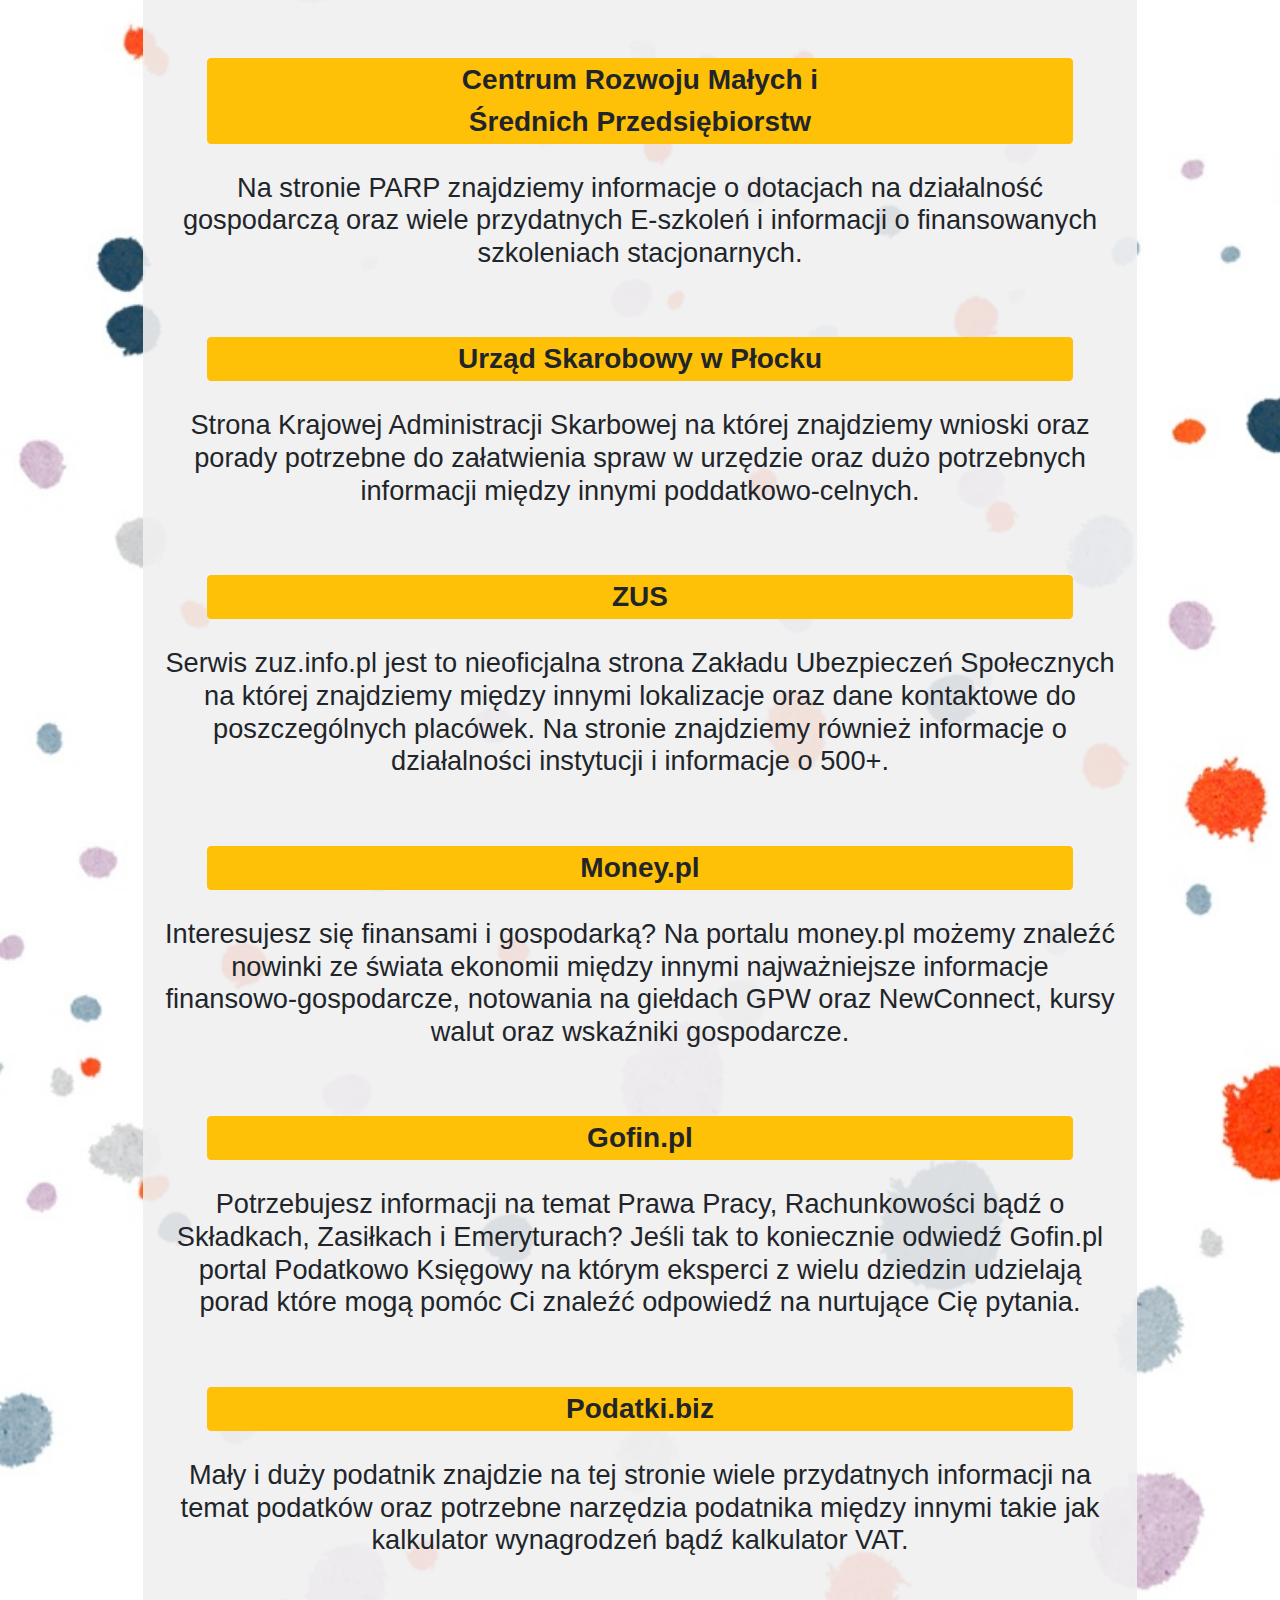
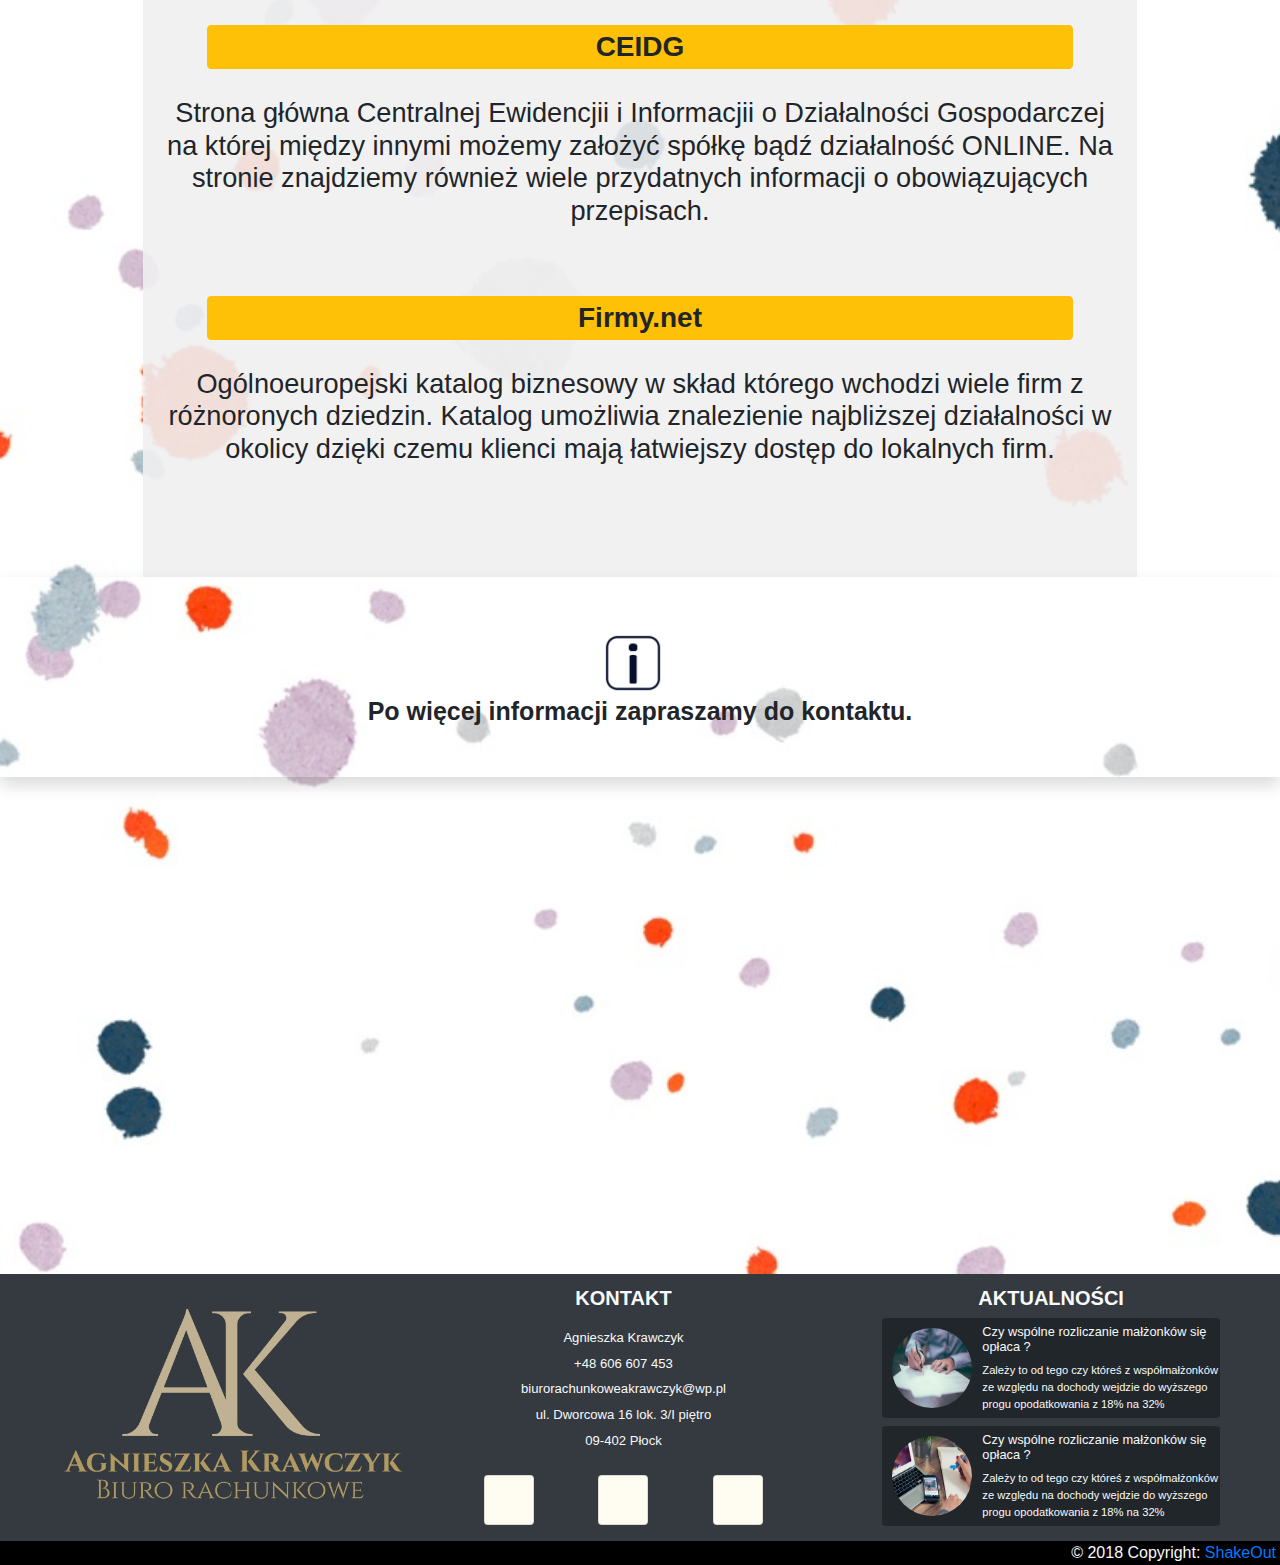
<file: linki/index.html>
<!doctype html>
<html lang="pl-PL">
<head>
    <!-- Global site tag (gtag.js) - Google Analytics -->
    <script async src="https://www.googletagmanager.com/gtag/js?id=UA-138257146-1"></script>
    <title>Rachunkowość w Płocku na miarę twoich potrzeb.</title>

    <meta charset="utf-8">
    <meta name="viewport" content="width=device-width, initial-scale=1, shrink-to-fit=no">
    <meta name="robots" content="index, follow">
    <meta name="revisit-after" content="7 days">
    <meta name="keywords" content="word, w  ord2, word3, etc">
    <meta name="abstract" content="a very short description of page">
    <meta name="author" content="ShakeOut">
    <meta name="copyright" content="ShakeOut">

    <meta name="reply-to" content="kontakt@biurorachunkoweplock.pl">
    <meta name="description" content="Chcesz dowidzieć sie jaką formę opodatkowania wybrać i uniknąć niepotrzebnych opłat ?">
    <meta name="robots" content="noodp" />
    <meta name="robots" content="noydir" />
    <meta name="SLURP" content="noarchive" />
    <meta name="web_author" content="haiowaty, ShakeOut, haiowaty@daweb.vot.pl"/>

    <!-- Bootstrap CSS -->
    <script src="https://ajax.googleapis.com/ajax/libs/jquery/3.3.1/jquery.min.js"></script>
    <script type="text/javascript" src="../js/jquery-3.3.1.min.js"></script>
    <link href="../css/bootstrap.min.css" rel="stylesheet">
    <link rel="stylesheet" type="text/css" href="../css/style.css">
    <link rel="stylesheet" type="text/css" href="../css/links.css">
    <link rel="stylesheet" href="https://use.fontawesome.com/releases/v5.7.2/css/all.css" integrity="sha384-fnmOCqbTlWIlj8LyTjo7mOUStjsKC4pOpQbqyi7RrhN7udi9RwhKkMHpvLbHG9Sr" crossorigin="anonymous">
    <link rel="shortcut icon" href="../favicon.png" type=”image/x-icon” />
    <script type="text/javascript" src="../js/main.js"></script>
</head>
<body>
<!-- logo biura -->
<div class="background-start flex py-2">
    <div class="container my-3 my-sm-2 align-content-center d-flex justify-content-center" id="header">
        <div class="logo-start justify-content-center"></div>
    </div>
</div>

<!-- navbar sticky -->
<nav id="nav" class="navbar navbar-expand-sm sticky-top navbar-light bg-gold">
    <button class="navbar-toggler" type="button" data-toggle="collapse" data-target="#navbarNavAltMarkup" aria-controls="navbarNavAltMarkup" aria-expanded="false" aria-label="Toggle navigation">
        <span class="navbar-toggler-icon"></span>
    </button>
    <a class="navbar-brand d-sm-none d-flex" href="#">
        <img src="../images/logo_header.png" width="50" height="30" alt="logo plockiego biura rachunkowego">
    </a>
    <div class="collapse navbar-collapse justify-content-center" id="navbarNavAltMarkup">
        <div class="navbar-nav">
            <a class="nav-item nav-link px-lg-5 px-md-4 px-sm-3 border-transcendent" href="../" title="Start">Start <span class="sr-only">(current)</span></a>
            <a class="nav-item nav-link px-lg-5 px-md-4 px-sm-3 border-transcendent" href="../aktualnosci/" >Aktualności</a>
            <a class="nav-item nav-link px-lg-5 px-md-4 px-sm-3 border-transcendent" href="../oferta/" title="oferta">Oferta</a>
            <a class="nav-item nav-link px-lg-4 px-md-3 px-sm-2 border-transcendent border border-darkness rounded" id="highlight" href="">Przydatne linki</a>
            <a class="nav-item nav-link px-lg-5 px-md-4 px-sm-3 border-transcendent" href="../kontakt/" title="Aktualnosci">Kontakt</a>
        </div>
    </div>
</nav>

<!-- sekcja robocza-->
<section>
    <div class="container" id="services">
        <div class="linkiV2 d-block text-center">
            <h1>Wiemy jak bardzo ważne jest szukanie informacji o księgowości, dlatego stworzyliśmy listę przydatnych linków z których możemy czerpac wiarygodne informacje</h1>
            <div class="link-title text-center">
                <div class="link-photo m-auto rounded pb-1">
                <a target="_blank" href="http://plock.eu/pl/" class="card-title btn btn-warning font-weight-bold py-2 m-3">Płock.eu</a>
                </div>
                        <h2 class="card-description m-1 py-1">
                        Oficjalna strona Urzędu Miasta Płock na której oprócz najświeższych aktualności i wydarzeń z miasta, znajdziemy kontakt oraz wiele potrzebnych informacji między innymi o funduszach UE.
                        W przypadku gdy posiadamy Profil zaufany otrzymany w systemie e-PUAP, Podpis Kwalifikowany lub Podpis elektroniczny wydany przez Urząd Miasta Płock możemy skożystać z E-urzędu w którym można składać wnioski do rozpatrzenia ONLINE.
                       </h2>
            </div>
            <div class="link-title justify-content-center text-center">
                <div class="link-photo m-auto rounded pb-1 ">
                <a target="_blank" href="http://bip.ump.pl/" class="card-title btn btn-warning font-weight-bold py-2 m-3">Biuletyn Informacji Publicznej Płock</a>
                </div>
                    <h2 class="card-description m-1 py-1">
                        Biuletyn Informacji Publicznej jest to system stron mający na celu przekazanie ważnych informacji publicznych oraz przedstawiający sposób załatwienia pewnych spraw w urzędach np: założenie działalności gospodarczej.
                    </h2>
            </div>

            <div class="link-title text-center">
                <div class="link-photo m-auto rounded pb-1 ">
                <a target="_blank" href="https://www.miir.gov.pl/" class="card-title btn btn-warning font-weight-bold py-2 m-3">Ministerstwo Inwestycji i Rozwoju</a>
                </div>
                    <h2 class="card-description m-1 py-1">
                  Strona główna Ministerstwa Inwestycji i Rozwoju na której dowiemy się o aktualnych działaniach kluczowych ministerstwa np Mieszkanie Plus, Mosty dla Regionów i wiele innych.
                </h2>
            </div>

            <div class="link-title text-center">
                <div class="link-photo m-auto rounded pb-1">
                <a target="_blank" href="https://www.parp.gov.pl/" class="card-title btn btn-warning font-weight-bold py-2 m-3">Centrum Rozwoju Małych i Średnich Przedsiębiorstw</a>
                </div>
                    <h2 class="card-description m-1 py-1">
                    Na stronie PARP znajdziemy informacje o dotacjach na działalność gospodarczą oraz wiele przydatnych E-szkoleń i informacji o finansowanych szkoleniach stacjonarnych.
                </h2>
            </div>

            <div class="link-title text-center">
                <div class="link-photo m-auto rounded pb-1">
                <a target="_blank" href="http://www.mazowieckie.kas.gov.pl/urzad-skarbowy-w-plocku" class="card-title btn btn-warning font-weight-bold py-2 m-3">Urząd Skarobowy w Płocku</a>
                </div>
                    <h2 class="card-description m-1 py-1">
                    Strona Krajowej Administracji Skarbowej na której znajdziemy wnioski oraz porady potrzebne do załatwienia spraw w urzędzie oraz dużo potrzebnych informacji między innymi poddatkowo-celnych.
                </h2>
            </div>

            <div class="link-title text-center">
                <div class="link-photo m-auto rounded pb-1">
                <a target="_blank" href="https://www.zus.info.pl/zus-plock/" class="card-title btn btn-warning font-weight-bold py-2 m-3">ZUS</a>
                </div>
                    <h2 class="card-description m-1 py-1">
                    Serwis zuz.info.pl jest to nieoficjalna strona Zakładu Ubezpieczeń Społecznych na której znajdziemy między innymi lokalizacje oraz dane kontaktowe do poszczególnych placówek. Na stronie znajdziemy również informacje o działalności instytucji i informacje o 500+.
                </h2>
            </div>

            <div class="link-title text-center">
                <div class="link-photo m-auto rounded pb-1">
                <a target="_blank" href="https://www.money.pl/" class="card-title btn btn-warning font-weight-bold py-2 m-3">Money.pl</a>
                </div>
                    <h2 class="card-description m-1 py-1">
                    Interesujesz się finansami i gospodarką? Na portalu money.pl możemy znaleźć nowinki ze świata ekonomii między innymi najważniejsze informacje finansowo-gospodarcze, notowania na giełdach GPW oraz NewConnect, kursy walut oraz wskaźniki gospodarcze.
                </h2>
            </div>

            <div class="link-title text-center">
                <div class="link-photo m-auto rounded pb-1">
                <a target="_blank" href="https://www.gofin.pl/" class="card-title btn btn-warning font-weight-bold py-2 m-3">Gofin.pl</a>
                </div>
                    <h2 class="card-description m-1 py-1">
                    Potrzebujesz informacji na temat Prawa Pracy, Rachunkowości bądź o Składkach, Zasiłkach i Emeryturach? Jeśli tak to koniecznie odwiedź Gofin.pl portal Podatkowo Księgowy na którym eksperci z wielu dziedzin udzielają porad które mogą  pomóc Ci znaleźć odpowiedź na nurtujące Cię pytania.
                </h2>
            </div>

            <div class="link-title text-center">
                <div class="link-photo m-auto rounded pb-1">
                <a target="_blank" href="https://www.podatki.biz/" class="card-title btn btn-warning font-weight-bold py-2 m-3">Podatki.biz</a>
                </div>
                    <h2 class="card-description m-1 py-1">
                    Mały i duży podatnik znajdzie na tej stronie wiele przydatnych informacji na temat podatków oraz potrzebne narzędzia podatnika między innymi takie jak kalkulator wynagrodzeń bądź kalkulator VAT.
                </h2>
            </div>

            <div class="link-title text-center">
                <div class="link-photo m-auto rounded pb-1">
                <a target="_blank" href="https://www.podatki.biz/" class="card-title btn btn-warning font-weight-bold py-2 m-3">CEIDG</a>
                </div>
                    <h2 class="card-description m-1 py-1">
                Strona główna Centralnej Ewidencjii i Informacjii o Działalności Gospodarczej na której między innymi możemy założyć spółkę bądź działalność ONLINE. Na stronie znajdziemy również wiele przydatnych informacji o obowiązujących przepisach.
                </h2>
            </div>

            <div class="link-title text-center">
                <div class="link-photo m-auto rounded pb-1">
                <a target="_blank" href="http://www.firmy.net/" class="card-title btn btn-warning font-weight-bold py-2 m-3">Firmy.net</a>
                </div>
                    <h2 class="card-description m-1 py-1">
                Ogólnoeuropejski katalog biznesowy w skład którego wchodzi wiele firm z różnoronych dziedzin. Katalog umożliwia znalezienie najbliższej działalności w okolicy dzięki czemu klienci mają łatwiejszy dostęp do lokalnych firm.
                </h2>
            </div>
        </div>
    </div>
</section>

<div class="break col-12 pb-4 mb-4 text-center shadow align-content-center">
    <h2 class="text-center" id="space">
        Po więcej informacji zapraszamy do kontaktu.
    </h2>
</div>
<section class="container-margin-low pb-3" id="googlemap">
    <iframe src="https://www.google.com/maps/embed?pb=!1m18!1m12!1m3!1d1213.0792733527114!2d19.70948820063212!3d52.5486569680255!2m3!1f0!2f0!3f0!3m2!1i1024!2i768!4f13.1!3m3!1m2!1s0x471c7123df74989d%3A0x4574361a95a99be7!2sBiuro+Rachunkowe+Agnieszka+Krawczyk!5e0!3m2!1spl!2spl!4v1551833668494" width="100%" height="450" frameborder="0" style="border:0" allowfullscreen></iframe>
</section>

<!-- Footer -->
<footer class="page-footer font-small bg-dark text-light pt-1">
    <div class="container-fluid d-flex text-center mx-auto justify-content-center text-md-left">
        <div class="row col-xl-12">
            <div class="col-md-4" id="logo-footer">
                <img class="logo-footer" src="../images/footer_logo.png" alt="biuro rachunkowe logo rachunkowosci plockiej">
            </div>

            <div class="col-md-4 pt-1 pr-xl-5 text-center">
                <h5 class="font-weight-bold text-center text-uppercase mt-1 mb-2 overflow-hidden">Kontakt</h5>
                <ul class="list-unstyled my-1 py-1">
                    <li>
                        Agnieszka Krawczyk
                    </li>
                    <li>
                        +48 606 607 453
                    </li>
                    <li>
                        biurorachunkoweakrawczyk@wp.pl
                    </li>

                    <li>
                        ul. Dworcowa 16 lok. 3/I piętro

                    </li>
                    <li>
                        09-402 Płock
                    </li>
                </ul>
                <div class="row justify-content-around m-auto py-3">
                    <div class="card card_Facebook page-footer">
                        <div class="card-body px-1 py-1">
                            <i class="fab fa-facebook-f fa-2x">
                                <a href="#facebook"></a>
                            </i>
                        </div>
                    </div>
                    <div class="card card_LinkedIn">
                        <div class="card-body px-1 py-1">
                            <i class="fab fa-linkedin-in fa-2x">
                                <a href="#linkedin"></a>
                            </i>
                        </div>
                    </div>
                    <div class="card card_Google">
                        <div class="card-body px-1 py-1">
                            <i class="fab fa-google fa-2x">
                                <a href="#google"></a>
                            </i>
                        </div>
                    </div>
                </div>
            </div>
            <!-- Aktualności-mini -->
            <div class="col-md-4 py-1 pl-md-4">
                <div class="col-12">
                    <h5 class="font-weight-bold text-uppercase text-center mt-1 mb-2">Aktualności</h5>
                    <div class="mini-post my-1 d-flex">
                        <img src="../images/sign.jpg" class="footer-news-photo" alt="signing documents">
                        <div class="footer-news-text d-flex justify-content-center">
                            <h5>Czy wspólne rozliczanie małżonków się opłaca ?</h5>
                            <span>Zależy to od tego czy któreś z współmałżonków ze względu na dochody wejdzie do wyższego progu opodatkowania z 18% na 32%</span>
                        </div>
                    </div>
                    <div class="mini-post my-2 d-flex">
                        <img src="../images/office.jpg" align="middle" class="footer-news-photo" alt="signing documents">
                        <div class="footer-news-text d-flex justify-content-center">
                            <h5>Czy wspólne rozliczanie małżonków się opłaca ?</h5>
                            <span>Zależy to od tego czy któreś z współmałżonków ze względu na dochody wejdzie do wyższego progu opodatkowania z 18% na 32%</span>
                        </div>
                    </div>
                </div>
            </div>
        </div>
    </div>
    <!-- Social buttons -->

    <div class="footer-copyright text-right py-0 px-1">© 2018 Copyright:
        <a href="https://daweb.vot.pl/"> ShakeOut </a>
    </div>
</footer>


<!-- Optional JavaScript -->
<!-- jQuery first, then Popper.js, then Bootstrap JS -->
<script src="../js/jquery-3.4.0.slim.min.js"></script>
<script src="../js/popper.min.js"></script>
<script src="../js/bootstrap.min.js"></script>
</body>
</html>
</file>
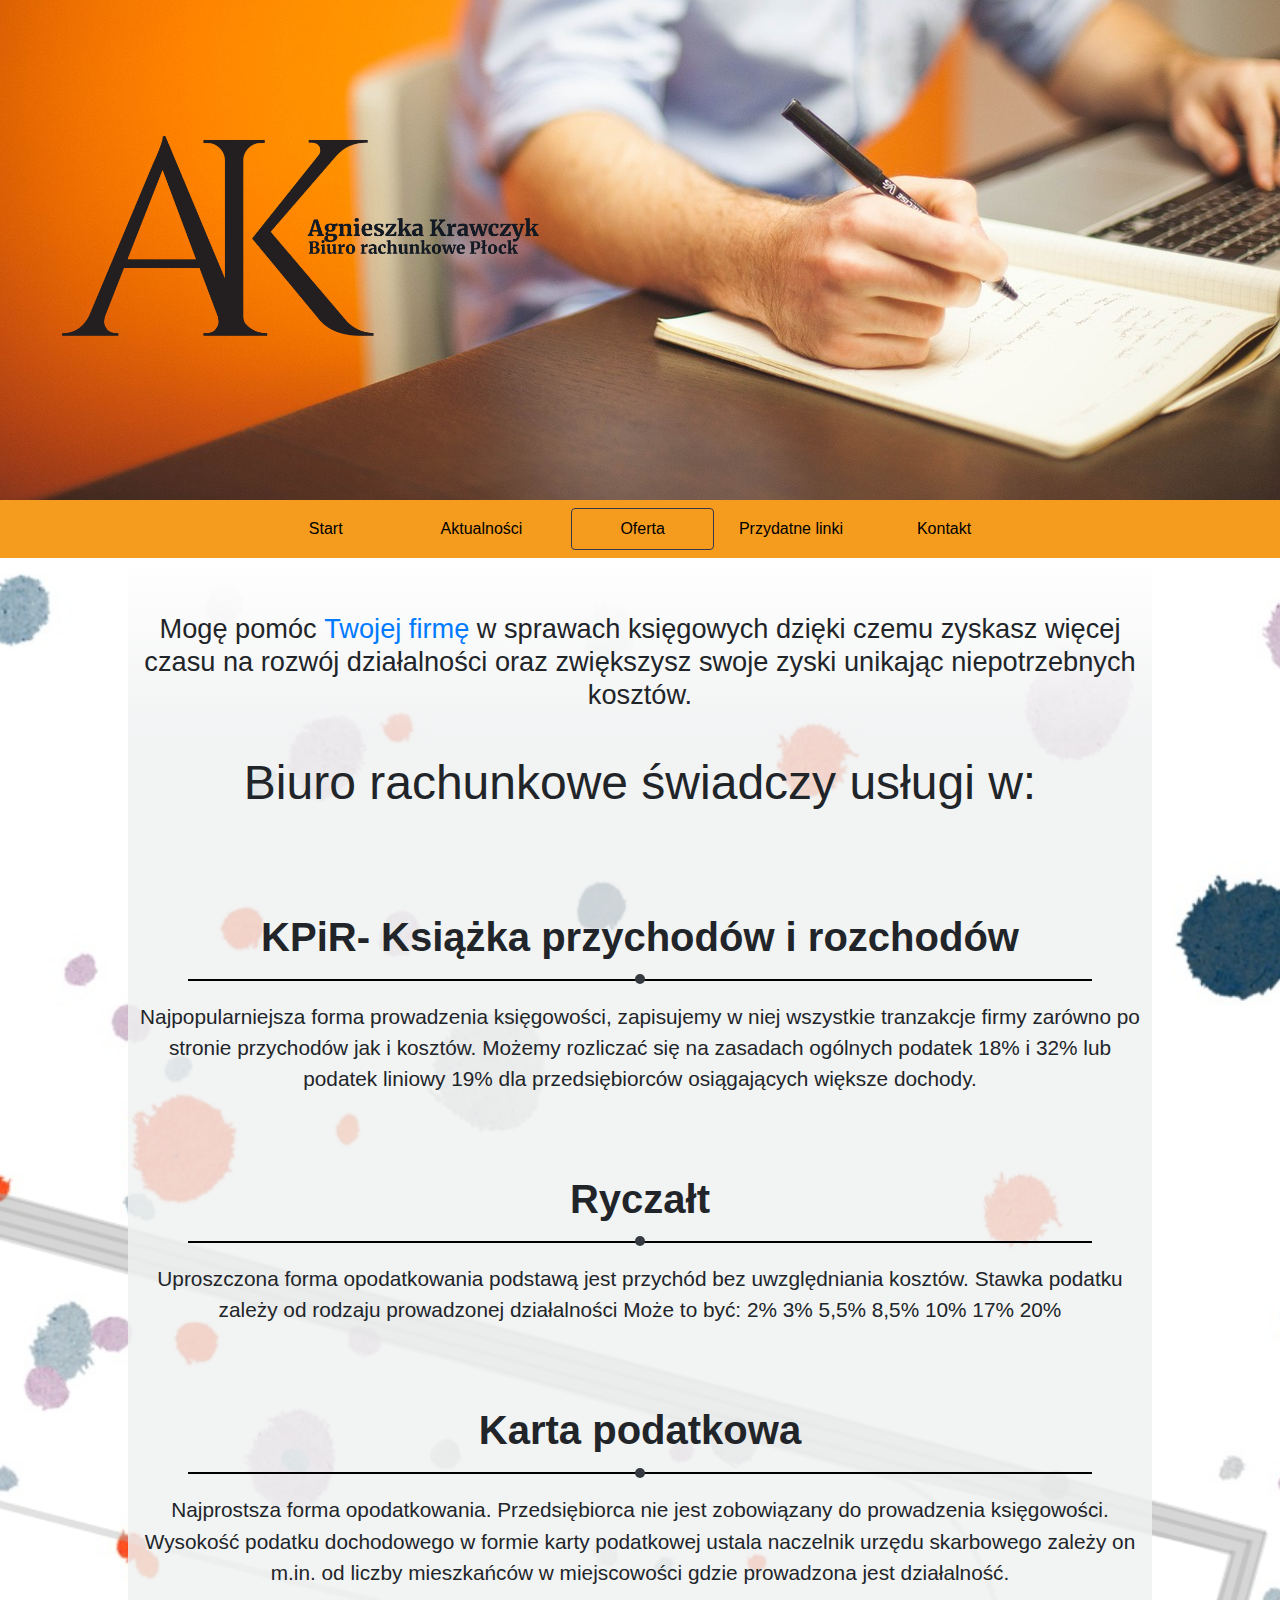
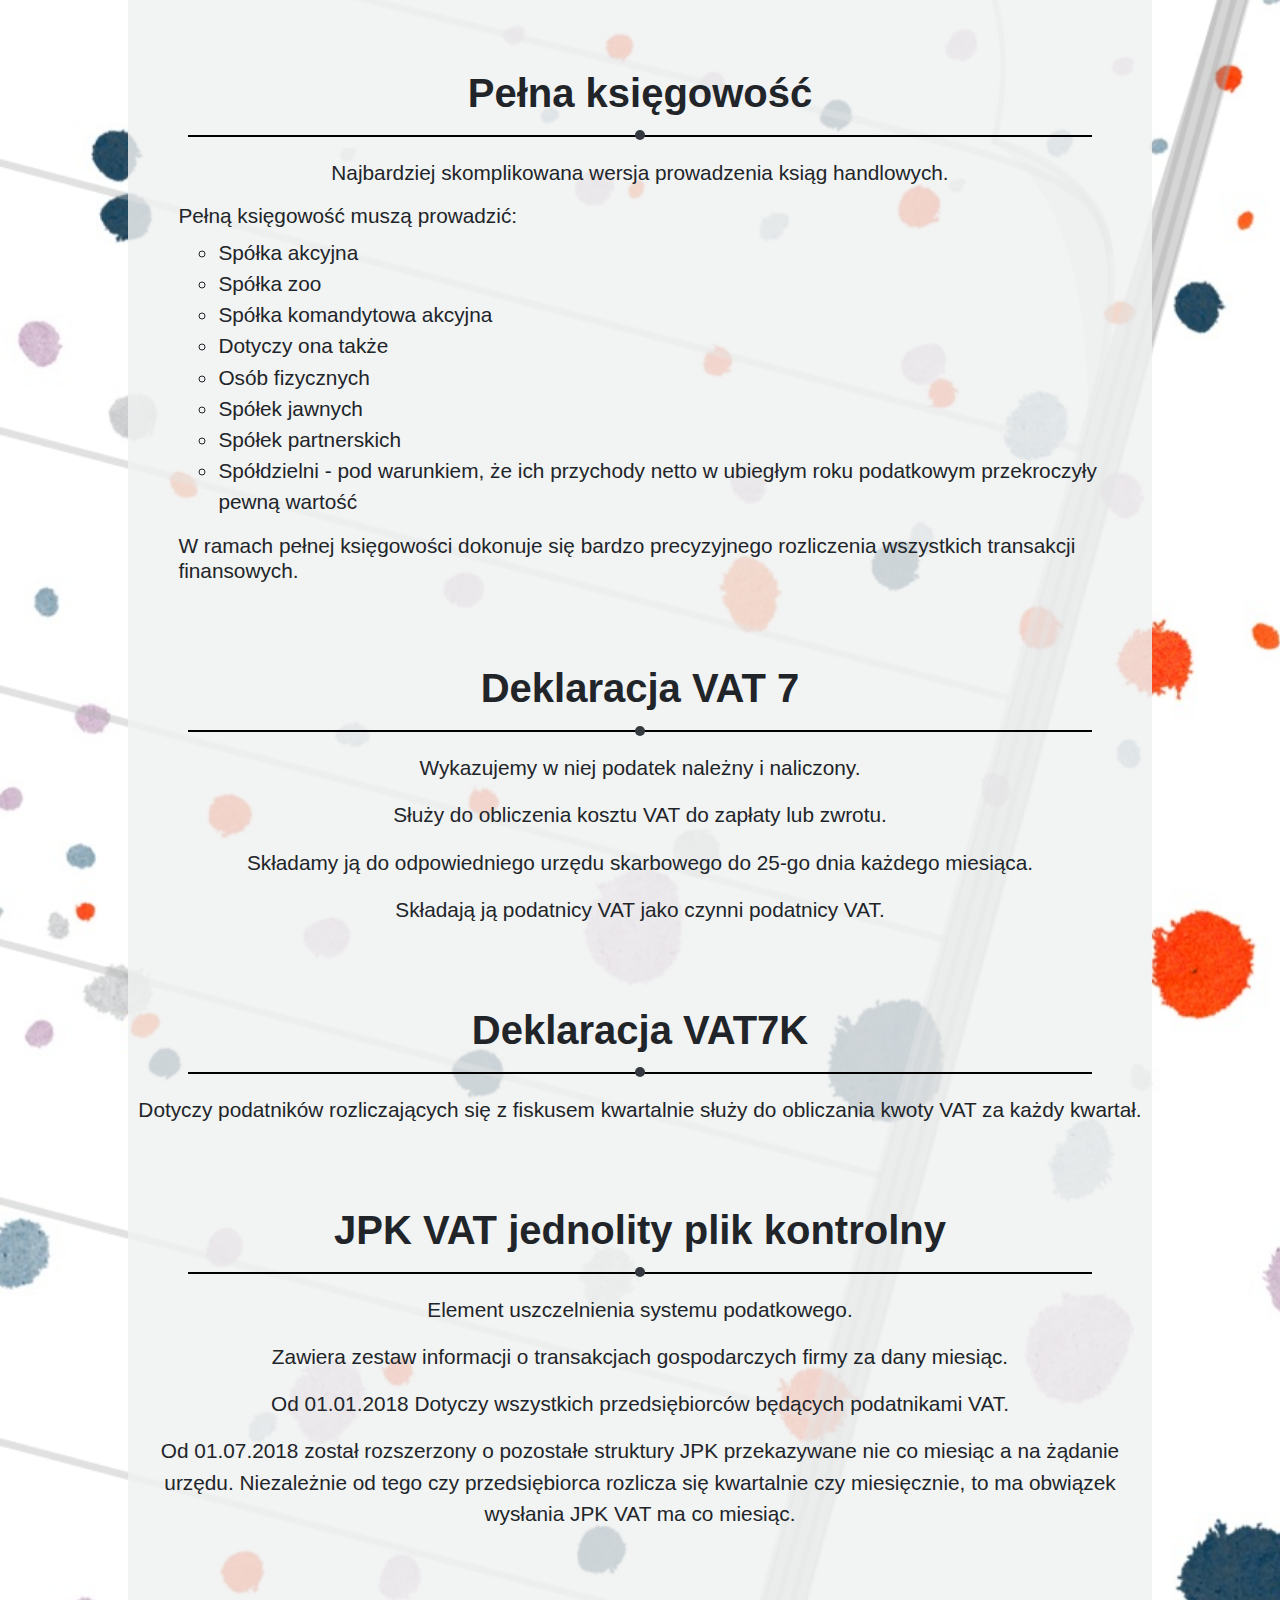
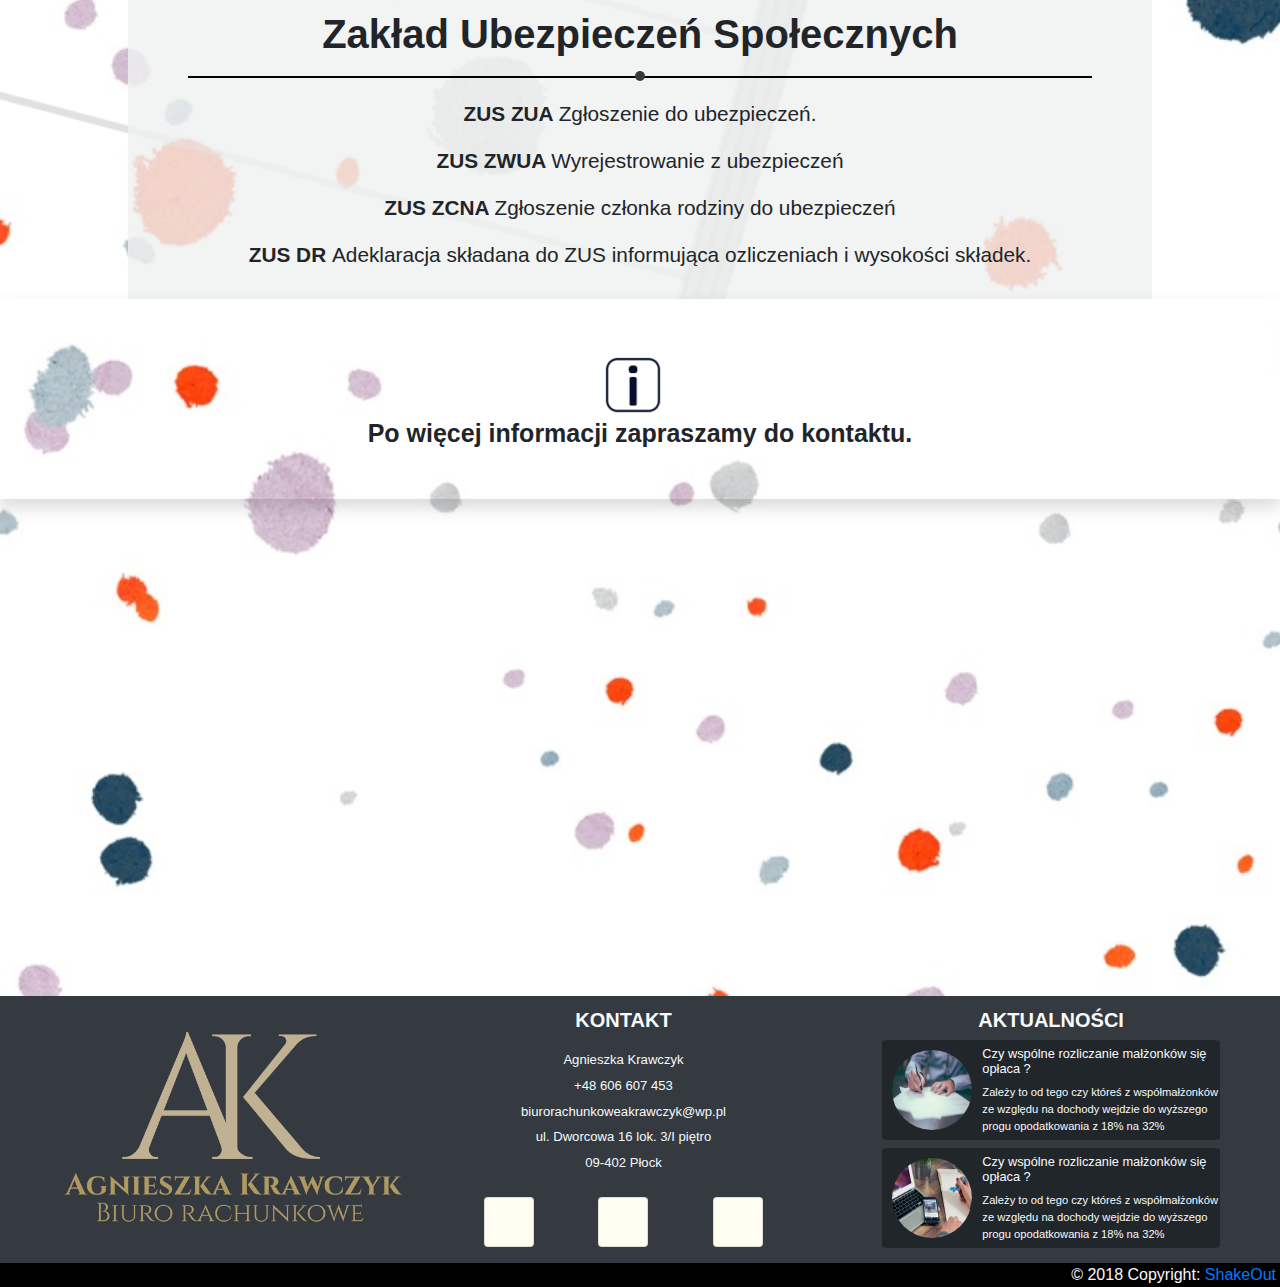
<file: oferta/index.html>
<!doctype html>
<html lang="pl-PL" xmlns="http://www.w3.org/1999/html">
<head>
    <!-- Global site tag (gtag.js) - Google Analytics -->
    <script async src="https://www.googletagmanager.com/gtag/js?id=UA-138257146-1"></script>

    <title>Rachunkowość w Płocku na miarę twoich potrzeb.</title>

    <meta charset="utf-8">
    <meta name="viewport" content="width=device-width, initial-scale=1, shrink-to-fit=no">
    <meta name="robots" content="index, follow">
    <meta name="revisit-after" content="7 days">
    <meta name="keywords" content="word, word2, word3, etc">
    <meta name="abstract" content="a very short description of page">
    <meta name="author" content="ShakeOut">
    <meta name="copyright" content="ShakeOut">

    <meta name="reply-to" content="kontakt@biurorachunkoweplock.pl">
    <meta name="description" content="Chcesz dowidzieć sie jaką formę opodatkowania wybrać i uniknąć niepotrzebnych opłat ?">
    <meta name="robots" content="noodp " />
    <meta name="robots" content="noydir" />
    <meta name="SLURP" content="noarchive" />
    <meta name="web_author" content="haiowaty, ShakeOut, haiowaty@daweb.vot.pl" />
    <!-- Bootstrap CSS -->
    <script type="text/javascript" src="../js/jquery-3.3.1.min.js"></script>
    <link href="../css/bootstrap.min.css" rel="stylesheet">
    <link rel="stylesheet" type="text/css" href="../css/style.css">
    <link rel="stylesheet" type="text/css" href="../css/contact.css">
    <link rel="stylesheet" type="text/css" href="../css/oferta.css">
    <link rel="stylesheet" href="https://use.fontawesome.com/releases/v5.7.2/css/all.css" integrity="sha384-fnmOCqbTlWIlj8LyTjo7mOUStjsKC4pOpQbqyi7RrhN7udi9RwhKkMHpvLbHG9Sr" crossorigin="anonymous">
    <link rel="shortcut icon" href="../favicon.png" type=”image/x-icon” />
    <script type="text/javascript" src="../js/main.js"></script>



</head>
<body>
<!-- logo biura -->
<div class="background-start flex py-2">
    <div class="container my-3 my-sm-2 align-content-center d-flex justify-content-center" id="header">
        <div class="logo-start justify-content-center"></div>
    </div>
</div>
<nav id="nav" class="navbar navbar-expand-sm sticky-top navbar-light bg-gold">
    <button class="navbar-toggler" type="button" data-toggle="collapse" data-target="#navbarNavAltMarkup" aria-controls="navbarNavAltMarkup" aria-expanded="false" aria-label="Toggle navigation">
        <span class="navbar-toggler-icon"></span>
    </button>
    <a class="navbar-brand d-sm-none d-flex" href="#">
        <img src="../images/logo_header.png" width="50" height="30" alt="logo plockiego biura rachunkowego">
    </a>
    <div class="collapse navbar-collapse justify-content-center" id="navbarNavAltMarkup">
        <div class="navbar-nav">
            <a class="nav-item nav-link px-lg-5 px-md-4 px-sm-3 border-transcendent" href="../" title="Start">Start <span class="sr-only">(current)</span></a>
            <a class="nav-item nav-link px-lg-5 px-md-4 px-sm-3 border-transcendent" href="../aktualnosci/" >Aktualności</a>
            <a class="nav-item nav-link px-lg-5 px-md-4 px-sm-3 border-transcendent border border-darkness rounded" id="highlight" href="" title="oferta">Oferta</a>
            <a class="nav-item nav-link px-lg-4 px-md-3 px-sm-2 border-transcendent" href="../linki/">Przydatne linki</a>
            <a class="nav-item nav-link px-lg-5 px-md-4 px-sm-3 border-transcendent" href="../kontakt/" title="Aktualnosci">Kontakt</a>
        </div>
    </div>
</nav>

<!-- Oferta -->
<section id="ofert">
   <div class="container pp" id="services">
       <h1 class="d-inline-block">Mogę pomóc <div class="span text-primary d-inline-block">Twojej firmę</div> w sprawach księgowych dzięki czemu zyskasz więcej czasu na rozwój działalności oraz zwiększysz swoje zyski unikając niepotrzebnych kosztów.</h1>
   </div>
    <div class="container bg">

        <h2>Biuro rachunkowe świadczy usługi w:</h2>

        <div class="card1" id="kpir">
            <h3>KPiR- Książka przychodów i rozchodów </h3>
            <div class="linia"></div>
            <p>
                Najpopularniejsza forma prowadzenia księgowości, zapisujemy w niej wszystkie tranzakcje firmy zarówno po stronie przychodów jak i kosztów. Możemy rozliczać się na zasadach ogólnych podatek 18% i 32% lub podatek liniowy 19% dla przedsiębiorców osiągających większe dochody.
            </p>
        </div> <!-- KPiR -->

        <div class="card1" id="ryczalt">
            <h3>Ryczałt </h3>
            <div class="linia"></div>
            <p>Uproszczona forma opodatkowania podstawą jest przychód bez uwzględniania kosztów. Stawka podatku zależy od rodzaju prowadzonej działalności
                Może to być:
                2%  3%  5,5%  8,5%    10%     17%      20%</p>
        </div> <!-- Ryczałt -->

        <div class="card1" id="karta-podatkowa">
            <h3>Karta podatkowa</h3>
            <div class="linia"></div>
            <p>
                Najprostsza forma opodatkowania. Przedsiębiorca nie jest zobowiązany do prowadzenia księgowości. Wysokość podatku dochodowego w formie karty podatkowej ustala naczelnik urzędu skarbowego zależy on m.in. od liczby mieszkańców w miejscowości gdzie prowadzona jest działalność.

            </p>
        </div> <!-- Karta podatkowa -->

        <div class="card1"id="pelna-ksiegowosc">
            <h3>Pełna księgowość</h3>
            <div class="linia"></div>

                <p>Najbardziej skomplikowana wersja prowadzenia ksiąg handlowych.</p>
                <h6>Pełną księgowość muszą prowadzić:</h6>
                <ul>
                <li>Spółka akcyjna</li>
                <li>Spółka zoo</li>
                <li>Spółka komandytowa akcyjna</li>
                <li>Dotyczy ona także</li>
                <li>Osób fizycznych</li>
                <li>Spółek jawnych</li>
                <li>Spółek partnerskich</li>
                <li>Spółdzielni - pod warunkiem, że ich przychody netto w ubiegłym roku podatkowym przekroczyły pewną wartość</li>
                </ul>
                    <h6>W ramach pełnej księgowości dokonuje się bardzo precyzyjnego rozliczenia wszystkich transakcji finansowych.</h6>


        </div> <!-- Pełna księgowość -->

        <div class="card1" id="vat7">
            <h3>Deklaracja VAT 7 </h3>
            <div class="linia"></div>

                <p>Wykazujemy w niej podatek należny i naliczony.</p>
                <p>Służy do obliczenia kosztu VAT do zapłaty lub zwrotu.</p>
                <p>Składamy ją do odpowiedniego urzędu skarbowego do 25-go dnia każdego miesiąca.</p>
                <p>Składają ją podatnicy VAT jako czynni podatnicy VAT.</p>

        </div> <!-- Deklaracja VAT 7  -->

        <div class="card1" id="vat7k">

            <h3>Deklaracja VAT7K</h3>
            <div class="linia"></div>

               <p> Dotyczy podatników rozliczających się z fiskusem kwartalnie służy do obliczania kwoty VAT za każdy kwartał.</p>

        </div> <!-- Deklaracja VAT7K-->

        <div class="card1" id="jpk">
            <h3>JPK VAT jednolity plik kontrolny </h3>
            <div class="linia"></div>
                <p>Element uszczelnienia systemu podatkowego.</p>
                <p>Zawiera zestaw informacji o transakcjach gospodarczych firmy za dany miesiąc.</p>
                <p>Od 01.01.2018 Dotyczy wszystkich przedsiębiorców będących podatnikami VAT.</p>
                <p>Od 01.07.2018 został rozszerzony o pozostałe struktury JPK przekazywane  nie co miesiąc a na żądanie urzędu. Niezależnie od tego czy przedsiębiorca rozlicza się kwartalnie czy miesięcznie, to ma obwiązek wysłania JPK VAT ma co miesiąc.</p>
        </div> <!-- JPK VAT jednolity plik kontrolny-->

        <div class="card1" style="margin-bottom: 0" id="zus">
            <h3>Zakład Ubezpieczeń Społecznych</h3>
            <div class="linia"></div>
             <p>  <span class="bold-big"> ZUS ZUA </span>  Zgłoszenie do ubezpieczeń.</p>
             <p>  <span class="bold-big"> ZUS ZWUA </span>Wyrejestrowanie z ubezpieczeń </p>
             <p>  <span class="bold-big"> ZUS ZCNA </span>Zgłoszenie członka rodziny do ubezpieczeń </p>
             <p>  <span class="bold-big"> ZUS DR </span> Adeklaracja składana do ZUS informująca ozliczeniach i wysokości składek.</span> </p>
        </div> <!-- ZUS -->


    </div>



</section>

<div class="break col-12 pb-4 mb-4 text-center shadow align-content-center">
    <h2 class="text-center" id="space">
        Po więcej informacji zapraszamy do kontaktu.
    </h2>
</div>
<section class="container-margin-low pb-3" id="googlemap">
    <iframe src="https://www.google.com/maps/embed?pb=!1m18!1m12!1m3!1d1213.0792733527114!2d19.70948820063212!3d52.5486569680255!2m3!1f0!2f0!3f0!3m2!1i1024!2i768!4f13.1!3m3!1m2!1s0x471c7123df74989d%3A0x4574361a95a99be7!2sBiuro+Rachunkowe+Agnieszka+Krawczyk!5e0!3m2!1spl!2spl!4v1551833668494" width="100%" height="450" frameborder="0" style="border:0" allowfullscreen></iframe>
</section>

<!-- Footer -->
<footer class="page-footer font-small bg-dark text-light pt-1">
    <div class="container-fluid d-flex text-center mx-auto justify-content-center text-md-left">
        <div class="row col-xl-12">
            <div class="col-md-4" id="logo-footer">
                <img class="logo-footer" src="../images/footer_logo.png" alt="biuro rachunkowe logo rachunkowosci plockiej">
            </div>

            <div class="col-md-4 pt-1 pr-xl-5 text-center">
                <h5 class="font-weight-bold text-center text-uppercase mt-1 mb-2 overflow-hidden">Kontakt</h5>
                <ul class="list-unstyled my-1 py-1">
                    <li>
                        Agnieszka Krawczyk
                    </li>
                    <li>
                        +48 606 607 453
                    </li>
                    <li>
                        biurorachunkoweakrawczyk@wp.pl
                    </li>

                    <li>
                        ul. Dworcowa 16 lok. 3/I piętro

                    </li>
                    <li>
                        09-402 Płock
                    </li>
                </ul>
                <div class="row justify-content-around m-auto py-3">
                    <div class="card card_Facebook page-footer">
                        <div class="card-body px-1 py-1">
                            <i class="fab fa-facebook-f fa-2x">
                                <a href="#facebook"></a>
                            </i>
                        </div>
                    </div>
                    <div class="card card_LinkedIn">
                        <div class="card-body px-1 py-1">
                            <i class="fab fa-linkedin-in fa-2x">
                                <a href="#linkedin"></a>
                            </i>
                        </div>
                    </div>
                    <div class="card card_Google">
                        <div class="card-body px-1 py-1">
                            <i class="fab fa-google fa-2x">
                                <a href="#google"></a>
                            </i>
                        </div>
                    </div>
                </div>
            </div>
            <!-- Aktualności-mini -->
            <div class="col-md-4 py-1 pl-md-4">
                <div class="col-12">
                    <h5 class="font-weight-bold text-uppercase text-center mt-1 mb-2">Aktualności</h5>
                    <div class="mini-post my-1 d-flex">
                        <img src="../images/sign.jpg" class="footer-news-photo" alt="signing documents">
                        <div class="footer-news-text d-flex justify-content-center">
                            <h5>Czy wspólne rozliczanie małżonków się opłaca ?</h5>
                            <span>Zależy to od tego czy któreś z współmałżonków ze względu na dochody wejdzie do wyższego progu opodatkowania z 18% na 32%</span>
                        </div>
                    </div>
                    <div class="mini-post my-2 d-flex">
                        <img src="../images/office.jpg" align="middle" class="footer-news-photo" alt="signing documents">
                        <div class="footer-news-text d-flex justify-content-center">
                            <h5>Czy wspólne rozliczanie małżonków się opłaca ?</h5>
                            <span>Zależy to od tego czy któreś z współmałżonków ze względu na dochody wejdzie do wyższego progu opodatkowania z 18% na 32%</span>
                        </div>
                    </div>
                </div>
            </div>
        </div>
    </div>
    <!-- Social buttons -->

    <div class="footer-copyright text-right py-0 px-1">© 2018 Copyright:
        <a href="https://daweb.vot.pl/"> ShakeOut </a>
    </div>
</footer>

<!-- Optional JavaScript -->
<!-- jQuery first, then Popper.js, then Bootstrap JS -->
<script src="../js/jquery-3.4.0.slim.min.js"></script>
<script src="../js/popper.min.js"></script>
<script src="../js/bootstrap.min.js"></script>
</body>
</html>
</file>
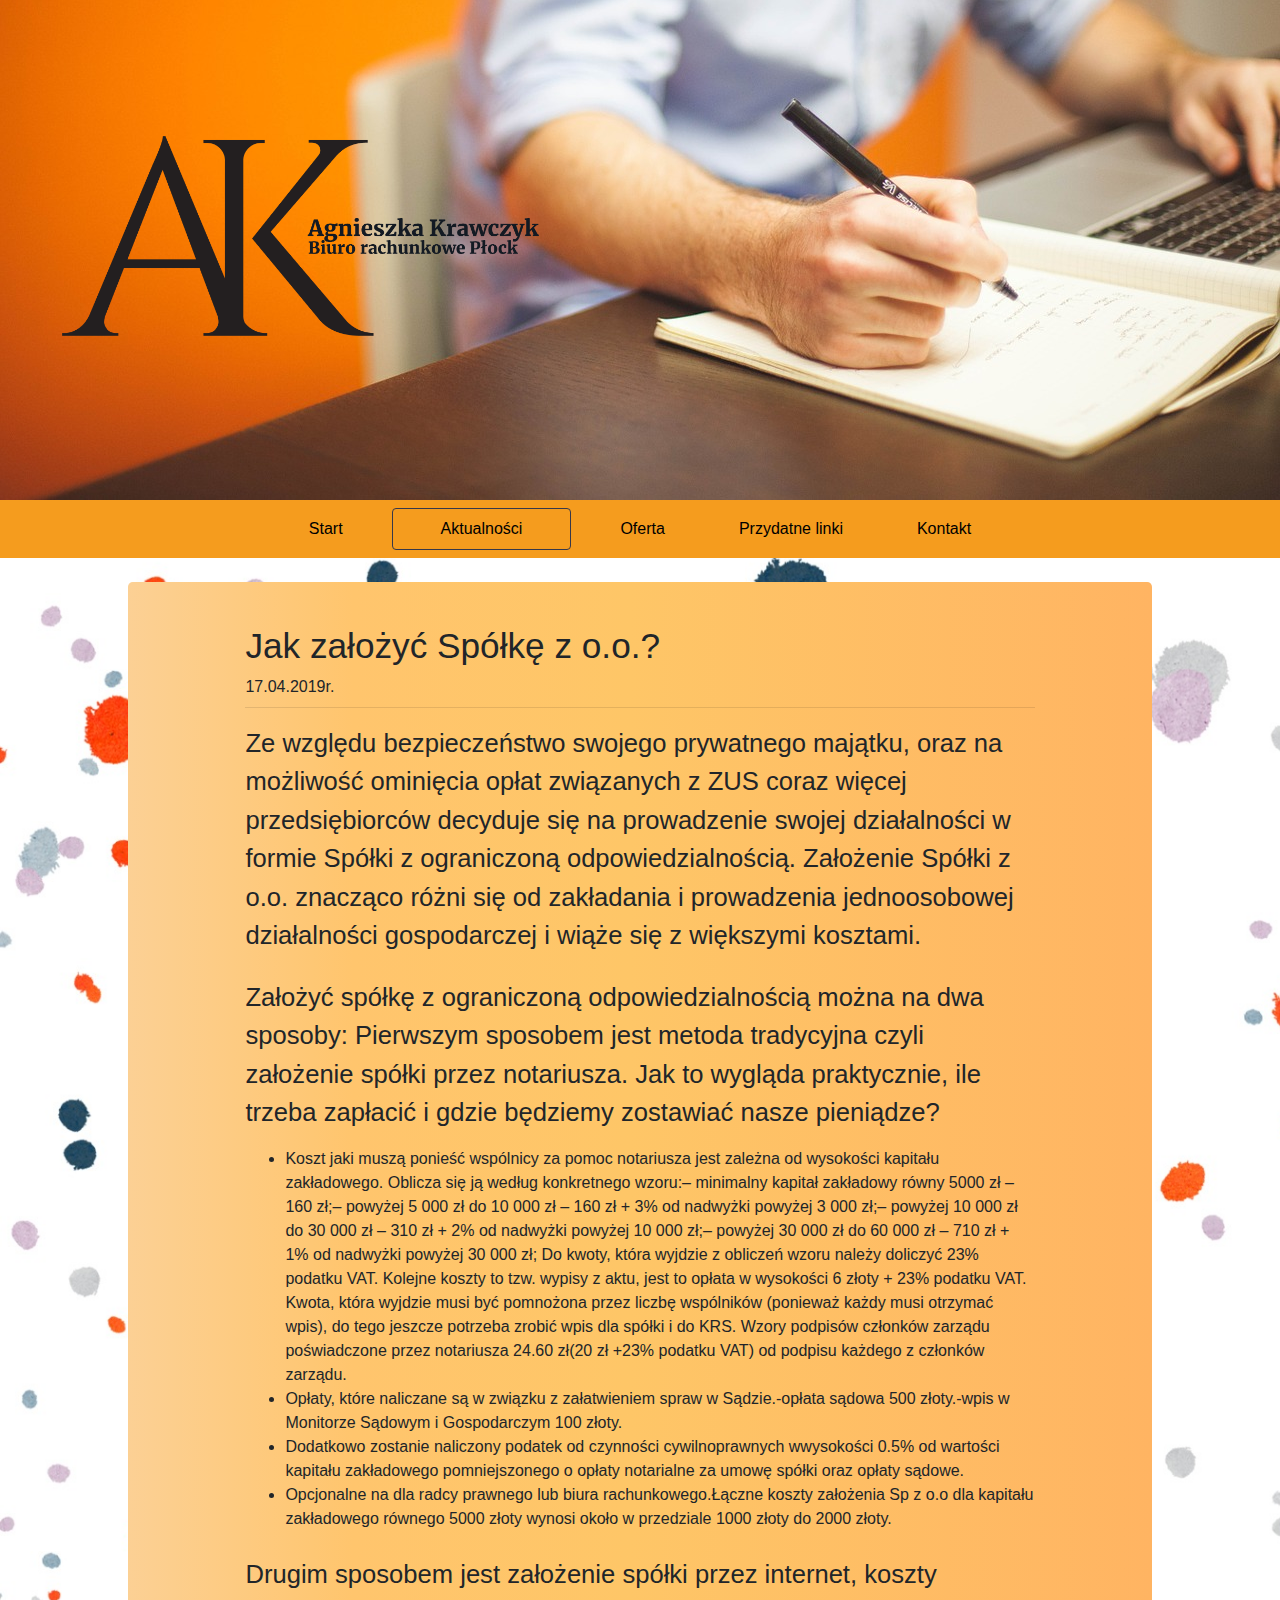
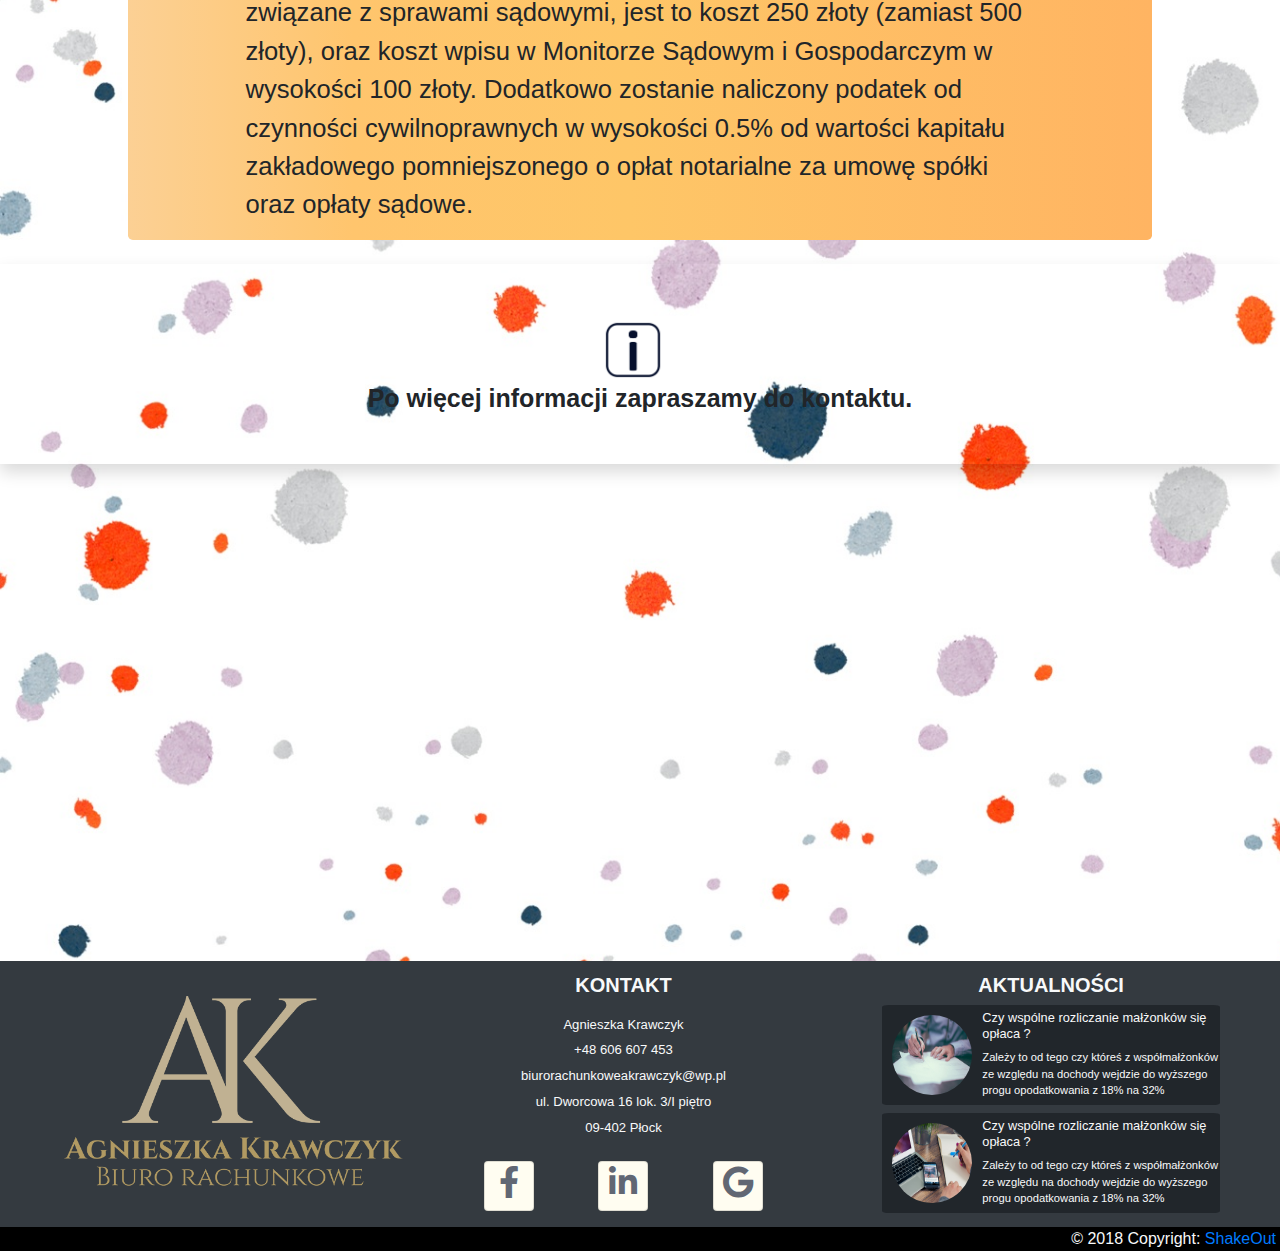
<file: aktualnosci/jak-zalozyc-spolke-z-o.o.html>
<!doctype html>
<html lang="pl-PL">
<head>
    <!-- Global site tag (gtag.js) - Google Analytics -->
    <script async src="https://www.googletagmanager.com/gtag/js?id=UA-138257146-1"></script>

    <title>Rachunkowość w Płocku na miarę twoich potrzeb.</title>
    <meta charset="utf-8">
    <meta name="viewport" content="width=device-width, initial-scale=1, shrink-to-fit=no">
    <meta name="robots" content="index, follow">
    <meta name="revisit-after" content="7 days">
    <meta name="keywords" content="word, word2, word3, etc">
    <meta name="abstract" content="a very short description of page">
    <meta name="author" content="ShakeOut">
    <meta name="copyright" content="ShakeOut">

    <meta name="google-site-verification" content="K8c2zZoU8CL8oeAEm4p4iuvakHsuQGLQA4NJUTKjj-U" />
    <meta name="reply-to" content="kontakt@biurorachunkoweplock.pl">
    <meta name="description" content="Chcesz dowidzieć sie jaką formę opodatkowania wybrać i uniknąć niepotrzebnych opłat ?">
    <meta name="robots" content="noodp" />
    <meta name="robots" content="noydir" />
    <meta name="SLURP" content="noarchive" />
    <meta name="web_author" content="haiowaty, ShakeOut, haiowaty@daweb.vot.pl" />
    <!-- Bootstrap CSS -->
    <script type="text/javascript" src="../js/jquery-3.3.1.min.js"></script>
    <link href="../css/bootstrap.min.css" rel="stylesheet">
    <link href="https://use.fontawesome.com/releases/v5.0.6/css/all.css" rel="stylesheet">
    <link rel="stylesheet" type="text/css" href="../css/style.css">
    <link rel="stylesheet" type="text/css" href="../css/news-article.css">
    <link rel="shortcut icon" href="../favicon.png" type=”image/x-icon” />
    <script type="text/javascript" src="../js/main.js"></script>
</head>
<body>
<div class="background-start flex py-2">
    <div class="container my-3 my-sm-2 align-content-center d-flex justify-content-center" id="header">
        <div class="logo-start justify-content-center"></div>
    </div>
</div>
<nav id="nav" class="navbar navbar-expand-sm sticky-top navbar-light bg-gold">
    <button class="navbar-toggler" type="button" data-toggle="collapse" data-target="#navbarNavAltMarkup" aria-controls="navbarNavAltMarkup" aria-expanded="false" aria-label="Toggle navigation">
        <span class="navbar-toggler-icon"></span>
    </button>
    <a class="navbar-brand d-sm-none d-flex" href="#">
        <img src="../images/logo_header.png" width="50" height="30" alt="logo plockiego biura rachunkowego">
    </a>
    <div class="collapse navbar-collapse justify-content-center" id="navbarNavAltMarkup">
        <div class="navbar-nav">
            <a class="nav-item nav-link px-lg-5 px-md-4 px-sm-3 border-transcendent" href="../" title="Start">Start <span class="sr-only">(current)</span></a>
            <a class="nav-item nav-link px-lg-5 px-md-4 px-sm-3 border-transcendent border border-darkness rounded" id="highlight" href="../aktualnosci" >Aktualności</a>
            <a class="nav-item nav-link px-lg-5 px-md-4 px-sm-3 border-transcendent " href="../oferta/" title="oferta">Oferta</a>
            <a class="nav-item nav-link px-lg-4 px-md-3 px-sm-2 border-transcendent" href="../linki/">Przydatne linki</a>
            <a class="nav-item nav-link px-lg-5 px-md-4 px-sm-3 border-transcendent" href="../kontakt/" title="Aktualnosci">Kontakt</a>
        </div>
    </div>
</nav>
<section class="news mt-2" id="services">
    <article>
        <div class="jumbotron m-auto mt-2 bg-light">
            <div class="card-jumbotron d-flex my-4">
                <div class="check m-auto">
                    <div class="title col-12">
                        <h1 class="">Jak założyć Spółkę z o.o.?</h1>
                        <small>17.04.2019r.</small>
                        <hr class="my-2">
                        <h2>
                            Ze względu bezpieczeństwo swojego prywatnego majątku, oraz na możliwość ominięcia opłat związanych z ZUS coraz więcej przedsiębiorców decyduje się na prowadzenie swojej działalności
                            w formie Spółki z ograniczoną odpowiedzialnością. Założenie Spółki z o.o. znacząco różni się od zakładania i prowadzenia jednoosobowej działalności gospodarczej i wiąże się z większymi kosztami.
                        </h2>
                        <h2>
                            Założyć spółkę z ograniczoną odpowiedzialnością można na dwa sposoby:
                                Pierwszym sposobem jest metoda tradycyjna czyli założenie spółki przez notariusza. Jak to wygląda praktycznie, ile trzeba zapłacić i gdzie będziemy zostawiać nasze pieniądze?
                        </h2>
                            <ul class="">
                                <li> Koszt jaki muszą ponieść wspólnicy za pomoc notariusza jest zależna od wysokości kapitału zakładowego.
                                    Oblicza się ją według konkretnego wzoru:– minimalny kapitał zakładowy równy 5000 zł – 160 zł;– powyżej 5 000 zł do 10 000 zł – 160 zł + 3% od nadwyżki powyżej 3 000 zł;–
                                    powyżej 10 000 zł do 30 000 zł – 310 zł + 2% od nadwyżki powyżej 10 000 zł;– powyżej 30 000 zł do 60 000 zł – 710 zł + 1% od nadwyżki powyżej 30 000 zł;
                                    Do kwoty, która wyjdzie z obliczeń wzoru należy doliczyć 23% podatku VAT.
                                    Kolejne koszty to tzw. wypisy z aktu, jest to opłata w wysokości 6 złoty + 23% podatku VAT. Kwota, która wyjdzie musi być pomnożona przez liczbę wspólników (ponieważ każdy musi otrzymać wpis),
                                    do tego jeszcze potrzeba zrobić wpis dla spółki i do KRS.         Wzory podpisów członków zarządu poświadczone przez notariusza 24.60 zł(20 zł +23% podatku VAT) od podpisu każdego z członków zarządu.
                                </li>
                                <li>
                                    Opłaty, które naliczane są w związku z załatwieniem spraw w Sądzie.-opłata sądowa 500 złoty.-wpis w Monitorze Sądowym i Gospodarczym 100 złoty.
                                </li>
                                <li>
                                    Dodatkowo zostanie naliczony podatek od czynności cywilnoprawnych wwysokości 0.5% od wartości kapitału zakładowego pomniejszonego o opłaty notarialne za umowę spółki oraz opłaty sądowe.
                                </li>
                                <li>
                                    Opcjonalne na dla radcy prawnego lub biura rachunkowego.Łączne koszty założenia Sp z o.o dla kapitału zakładowego równego 5000 złoty wynosi około w przedziale 1000 złoty do 2000 złoty.
                                </li>
                            </ul>
                           <h2 class="py-2">
                                Drugim sposobem jest założenie spółki przez internet, koszty związane z sprawami sądowymi, jest to koszt 250 złoty (zamiast 500 złoty), oraz koszt wpisu w Monitorze Sądowym i Gospodarczym w wysokości 100 złoty.
                                Dodatkowo zostanie naliczony podatek od czynności cywilnoprawnych w wysokości 0.5% od wartości kapitału zakładowego pomniejszonego o opłat notarialne za umowę spółki oraz opłaty sądowe.
                            </h2>
                    </div>
                </div>
            </div>
        </div>
    </article>
</section>
<div class="break col-12 pb-4 mb-4 text-center shadow align-content-center">
    <h2 class="text-center" id="space">
        Po więcej informacji zapraszamy do kontaktu.
    </h2>
</div>
<section class="container-margin-low pb-3" id="googlemap">
    <iframe src="https://www.google.com/maps/embed?pb=!1m18!1m12!1m3!1d1213.0792733527114!2d19.70948820063212!3d52.5486569680255!2m3!1f0!2f0!3f0!3m2!1i1024!2i768!4f13.1!3m3!1m2!1s0x471c7123df74989d%3A0x4574361a95a99be7!2sBiuro+Rachunkowe+Agnieszka+Krawczyk!5e0!3m2!1spl!2spl!4v1551833668494" width="100%" height="450" frameborder="0" style="border:0" allowfullscreen></iframe>
</section>

<!-- Footer -->
<footer class="page-footer font-small bg-dark text-light pt-1">
    <div class="container-fluid d-flex text-center mx-auto justify-content-center text-md-left">
        <div class="row col-xl-12">
            <div class="col-md-4" id="logo-footer">
                <img class="logo-footer" src="../images/footer_logo.png" alt="biuro rachunkowe logo rachunkowosci plockiej">
            </div>

            <div class="col-md-4 pt-1 pr-xl-5 text-center">
                <h5 class="font-weight-bold text-center text-uppercase mt-1 mb-2 overflow-hidden">Kontakt</h5>
                <ul class="list-unstyled my-1 py-1">
                    <li>
                        Agnieszka Krawczyk
                    </li>
                    <li>
                        +48 606 607 453
                    </li>
                    <li>
                        biurorachunkoweakrawczyk@wp.pl
                    </li>

                    <li>
                        ul. Dworcowa 16 lok. 3/I piętro

                    </li>
                    <li>
                        09-402 Płock
                    </li>
                </ul>
                <div class="row justify-content-around m-auto py-3">
                    <div class="card card_Facebook page-footer">
                        <div class="card-body px-1 py-1">
                            <i class="fab fa-facebook-f fa-2x">
                                <a href="#facebook"></a>
                            </i>
                        </div>
                    </div>
                    <div class="card card_LinkedIn">
                        <div class="card-body px-1 py-1">
                            <i class="fab fa-linkedin-in fa-2x">
                                <a href="#linkedin"></a>
                            </i>
                        </div>
                    </div>
                    <div class="card card_Google">
                        <div class="card-body px-1 py-1">
                            <i class="fab fa-google fa-2x">
                                <a href="#google"></a>
                            </i>
                        </div>
                    </div>
                </div>
            </div>
            <!-- Aktualności-mini -->
            <div class="col-md-4 py-1 pl-md-4">
                <div class="col-12">
                    <h5 class="font-weight-bold text-uppercase text-center mt-1 mb-2">Aktualności</h5>
                    <div class="mini-post my-1 d-flex">
                        <img src="../images/sign.jpg" class="footer-news-photo" alt="signing documents">
                        <div class="footer-news-text d-flex justify-content-center">
                            <h5>Czy wspólne rozliczanie małżonków się opłaca ?</h5>
                            <span>Zależy to od tego czy któreś z współmałżonków ze względu na dochody wejdzie do wyższego progu opodatkowania z 18% na 32%</span>
                        </div>
                    </div>
                    <div class="mini-post my-2 d-flex">
                        <img src="../images/office.jpg" align="middle" class="footer-news-photo" alt="signing documents">
                        <div class="footer-news-text d-flex justify-content-center">
                            <h5>Czy wspólne rozliczanie małżonków się opłaca ?</h5>
                            <span>Zależy to od tego czy któreś z współmałżonków ze względu na dochody wejdzie do wyższego progu opodatkowania z 18% na 32%</span>
                        </div>
                    </div>
                </div>
            </div>
        </div>
    </div>
    <!-- Social buttons -->

    <div class="footer-copyright text-right py-0 px-1">© 2018 Copyright:
        <a href="https://daweb.vot.pl/"> ShakeOut </a>
    </div>
</footer>



<!-- Optional JavaScript -->
<!-- jQuery first, then Popper.js, then Bootstrap JS -->
<script src="../js/jquery-3.4.0.slim.min.js"></script>
<script src="../js/popper.min.js"></script>
<script src="../js/bootstrap.min.js"></script>
</body>
</html>
</file>
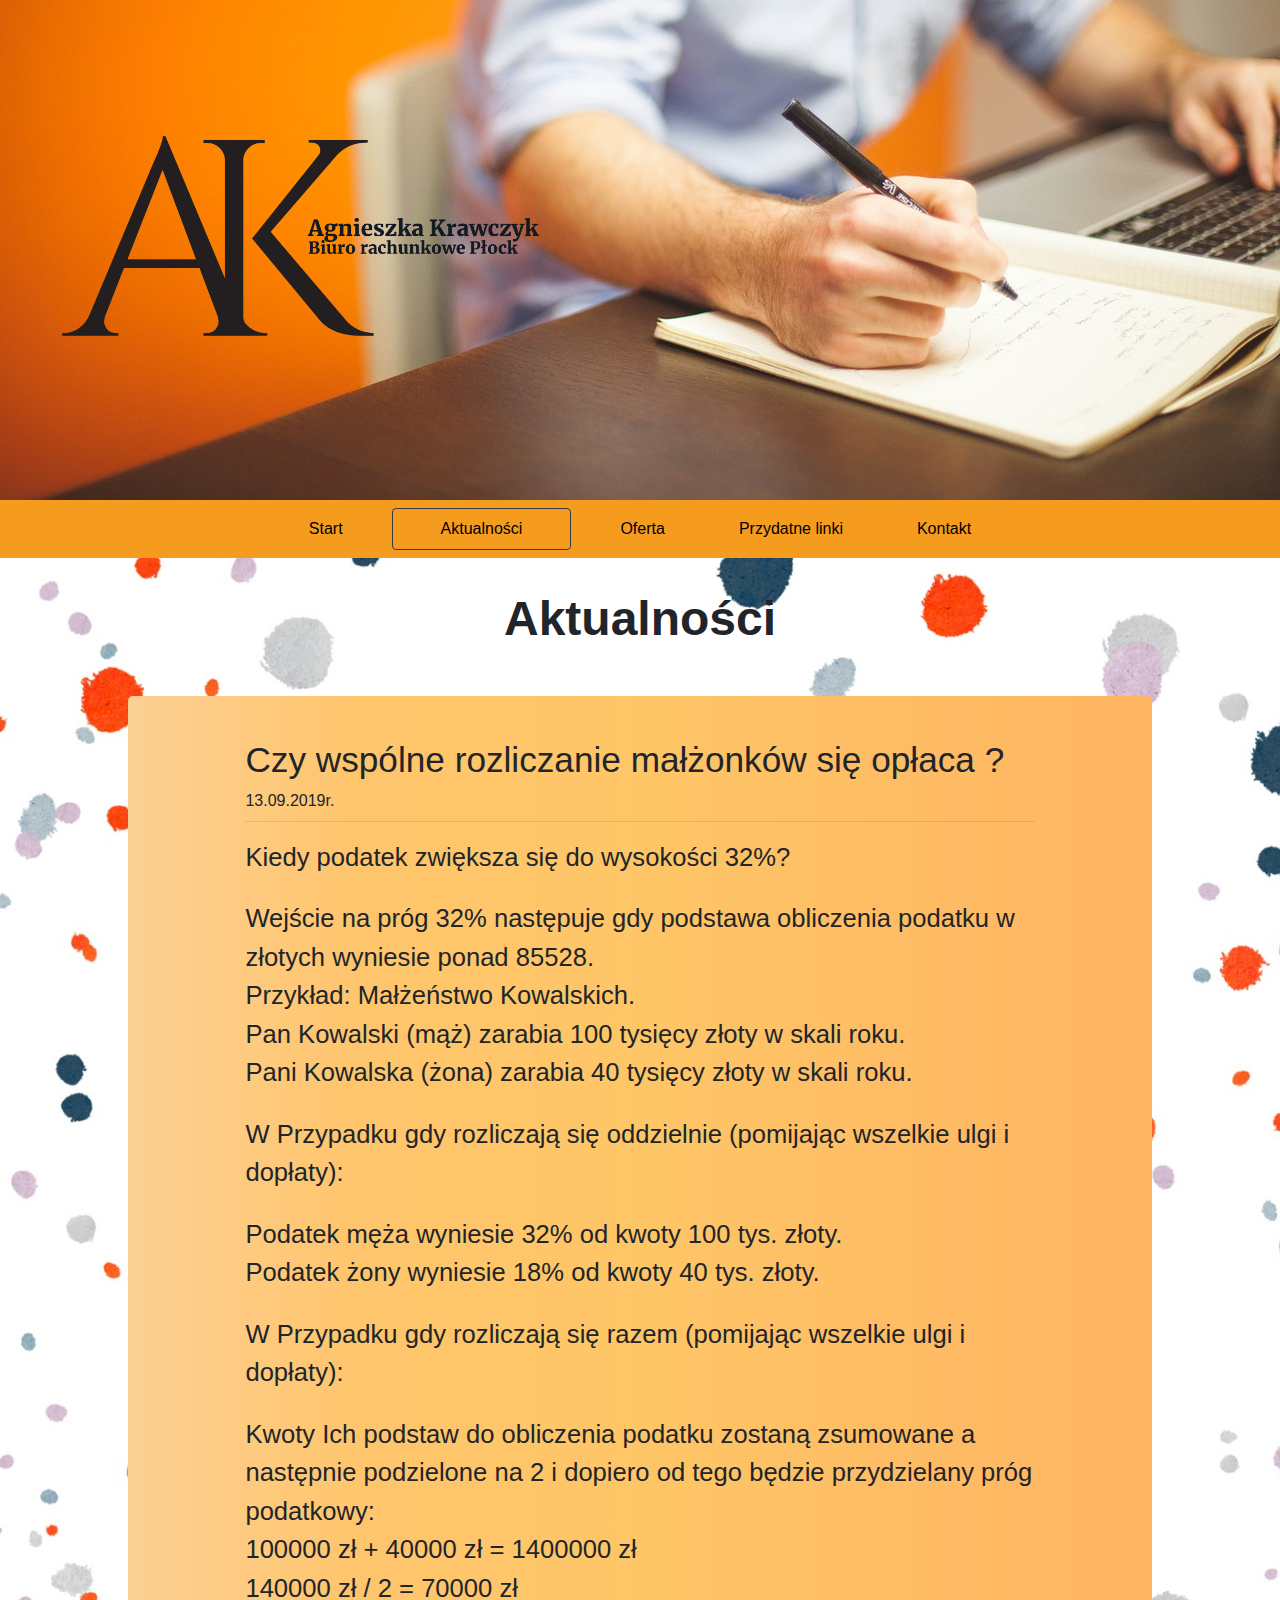
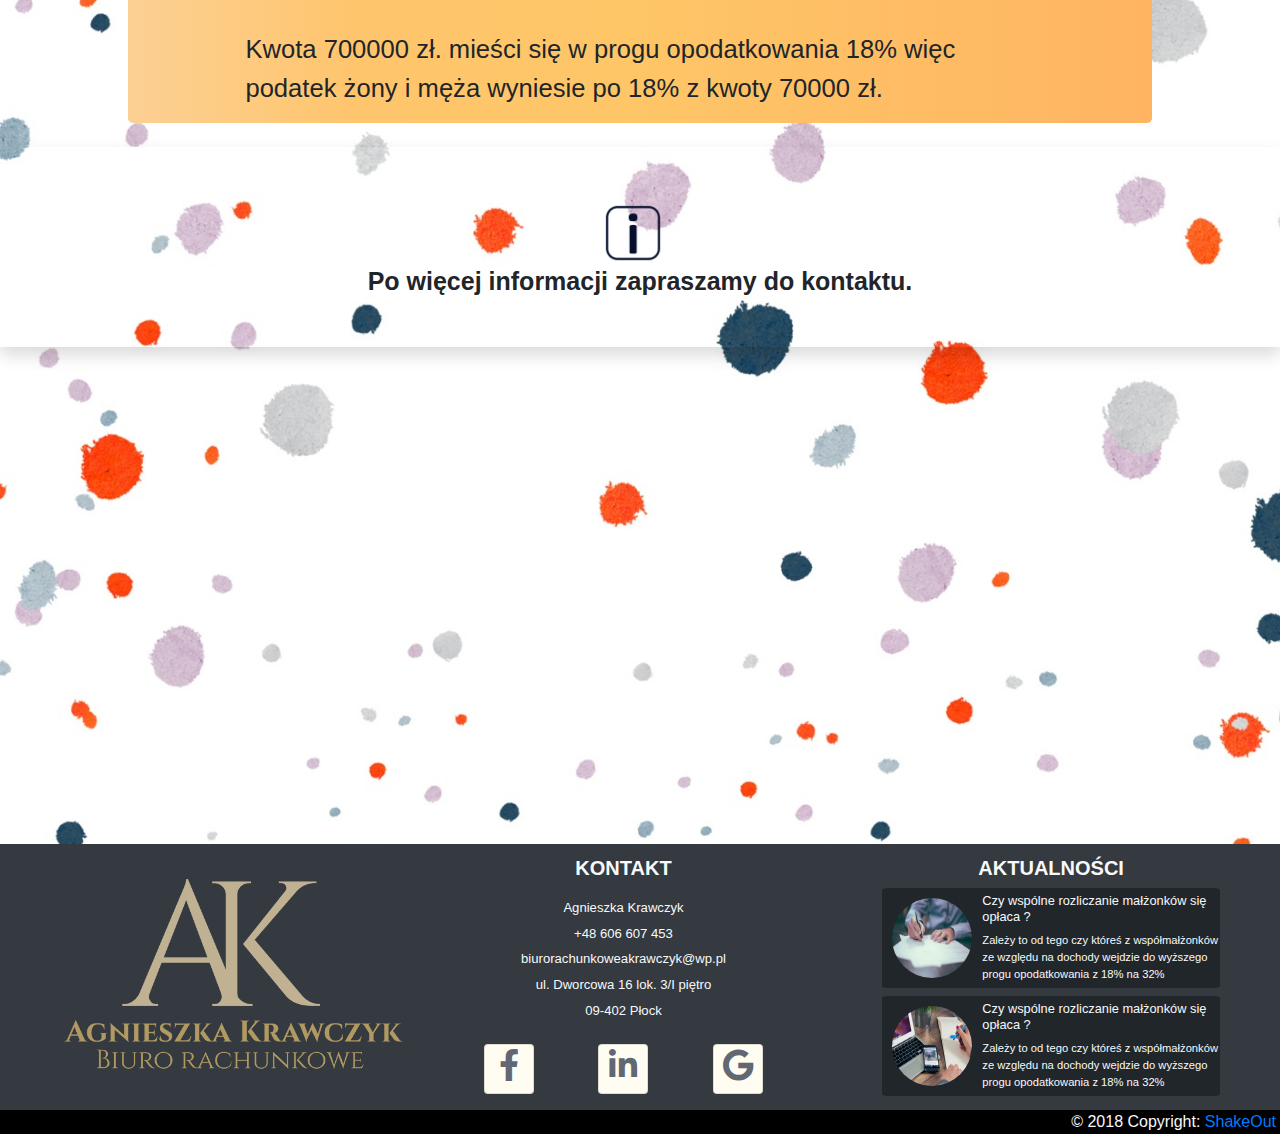
<file: aktualnosci/wspolne-rozliczanie-malzonkow.html>
<!doctype html>
<html lang="pl-PL">
<head>
    <!-- Global site tag (gtag.js) - Google Analytics -->
    <script async src="https://www.googletagmanager.com/gtag/js?id=UA-138257146-1"></script>

    <title>Rachunkowość w Płocku na miarę twoich potrzeb.</title>
    <meta charset="utf-8">
    <meta name="viewport" content="width=device-width, initial-scale=1, shrink-to-fit=no">
    <meta name="robots" content="index, follow">
    <meta name="revisit-after" content="7 days">
    <meta name="keywords" content="word, word2, word3, etc">
    <meta name="abstract" content="a very short description of page">
    <meta name="author" content="ShakeOut">
    <meta name="copyright" content="ShakeOut">

    <meta name="google-site-verification" content="K8c2zZoU8CL8oeAEm4p4iuvakHsuQGLQA4NJUTKjj-U" />
    <meta name="reply-to" content="kontakt@biurorachunkoweplock.pl">
    <meta name="description" content="Chcesz dowidzieć sie jaką formę opodatkowania wybrać i uniknąć niepotrzebnych opłat ?">
    <meta name="robots" content="noodp" />
    <meta name="robots" content="noydir" />
    <meta name="SLURP" content="noarchive" />
    <meta name="web_author" content="haiowaty, ShakeOut, haiowaty@daweb.vot.pl" />
    <!-- Bootstrap CSS -->
    <script type="text/javascript" src="../js/jquery-3.3.1.min.js"></script>
    <link href="../css/bootstrap.min.css" rel="stylesheet">
    <link href="https://use.fontawesome.com/releases/v5.0.6/css/all.css" rel="stylesheet">
    <link rel="stylesheet" type="text/css" href="../css/style.css">
    <link rel="stylesheet" type="text/css" href="../css/news-article.css">
    <link rel="shortcut icon" href="../favicon.png" type=”image/x-icon” />
    <script type="text/javascript" src="../js/main.js"></script>
</head>
<body>
<div class="background-start flex py-2">
    <div class="container my-3 my-sm-2 align-content-center d-flex justify-content-center" id="header">
        <div class="logo-start justify-content-center"></div>
    </div>
</div>
<nav id="nav" class="navbar navbar-expand-sm sticky-top navbar-light bg-gold">
    <button class="navbar-toggler" type="button" data-toggle="collapse" data-target="#navbarNavAltMarkup" aria-controls="navbarNavAltMarkup" aria-expanded="false" aria-label="Toggle navigation">
        <span class="navbar-toggler-icon"></span>
    </button>
    <a class="navbar-brand d-sm-none d-flex" href="#">
        <img src="../images/logo_header.png" width="50" height="30" alt="logo plockiego biura rachunkowego">
    </a>
    <div class="collapse navbar-collapse justify-content-center" id="navbarNavAltMarkup">
        <div class="navbar-nav">
            <a class="nav-item nav-link px-lg-5 px-md-4 px-sm-3 border-transcendent" href="../" title="Start">Start <span class="sr-only">(current)</span></a>
            <a class="nav-item nav-link px-lg-5 px-md-4 px-sm-3 border-transcendent border border-darkness rounded" id="highlight" href="../aktualnosci" >Aktualności</a>
            <a class="nav-item nav-link px-lg-5 px-md-4 px-sm-3 border-transcendent " href="../oferta/" title="oferta">Oferta</a>
            <a class="nav-item nav-link px-lg-4 px-md-3 px-sm-2 border-transcendent" href="../linki/">Przydatne linki</a>
            <a class="nav-item nav-link px-lg-5 px-md-4 px-sm-3 border-transcendent" href="../kontakt/" title="Aktualnosci">Kontakt</a>
        </div>
    </div>
</nav>
<section class="news mt-2" id="services">
    <h1 class="intro p-4 m-0 text-center font-weight-bold" style="font-size:3rem">Aktualności</h1>
    <article>
        <div class="jumbotron m-auto mt-2 bg-light">
            <div class="card-jumbotron d-flex my-4">
                <div class="check m-auto">
                    <div class="title col-12">
                        <h1 class="">Czy wspólne rozliczanie małżonków się opłaca ?</h1>
                        <small>13.09.2019r.</small>
                        <hr class="my-2">
                        <h2>
                            Kiedy podatek zwiększa się do wysokości 32%?
                        </h2>
                        <h2>
                            Wejście na próg 32% następuje gdy podstawa obliczenia podatku w złotych wyniesie ponad 85528.
                            <br>
                            Przykład:
                            Małżeństwo Kowalskich.
                            <br>
                            Pan Kowalski (mąż) zarabia 100 tysięcy złoty w skali roku. <br>
                            Pani Kowalska (żona) zarabia 40 tysięcy złoty w skali roku. <br>
                        </h2>
                            <h2>
                                W Przypadku gdy rozliczają się oddzielnie (pomijając wszelkie ulgi i dopłaty):
                            </h2>
                            <h2>
                            Podatek męża wyniesie 32% od kwoty 100 tys. złoty.<br>
                            Podatek żony wyniesie 18% od kwoty 40 tys. złoty.<br>
                            </h2>
                                <h2>
                                    W Przypadku gdy rozliczają się razem (pomijając wszelkie ulgi i dopłaty):
                                </h2>
                        <h2>
                            Kwoty Ich podstaw do obliczenia podatku zostaną zsumowane a następnie podzielone na 2 i dopiero od tego będzie przydzielany próg podatkowy:<br>
                            100000 zł + 40000 zł = 1400000 zł<br>
                            140000 zł / 2 = 70000 zł<br>
                        </h2>
                        <h2>
                            Kwota 700000 zł. mieści się w progu opodatkowania 18% więc podatek żony i męża wyniesie po 18% z kwoty 70000 zł.<br>
                        </h2>
                    </div>
                </div>
            </div>
        </div>
    </article>
</section>
<div class="break col-12 pb-4 mb-4 text-center shadow align-content-center">
    <h2 class="text-center" id="space">
        Po więcej informacji zapraszamy do kontaktu.
    </h2>
</div>
<section class="container-margin-low pb-3" id="googlemap">
    <iframe src="https://www.google.com/maps/embed?pb=!1m18!1m12!1m3!1d1213.0792733527114!2d19.70948820063212!3d52.5486569680255!2m3!1f0!2f0!3f0!3m2!1i1024!2i768!4f13.1!3m3!1m2!1s0x471c7123df74989d%3A0x4574361a95a99be7!2sBiuro+Rachunkowe+Agnieszka+Krawczyk!5e0!3m2!1spl!2spl!4v1551833668494" width="100%" height="450" frameborder="0" style="border:0" allowfullscreen></iframe>
</section>

<!-- Footer -->
<footer class="page-footer font-small bg-dark text-light pt-1">
    <div class="container-fluid d-flex text-center mx-auto justify-content-center text-md-left">
        <div class="row col-xl-12">
            <div class="col-md-4" id="logo-footer">
                <img class="logo-footer" src="../images/footer_logo.png" alt="biuro rachunkowe logo rachunkowosci plockiej">
            </div>

            <div class="col-md-4 pt-1 pr-xl-5 text-center">
                <h5 class="font-weight-bold text-center text-uppercase mt-1 mb-2 overflow-hidden">Kontakt</h5>
                <ul class="list-unstyled my-1 py-1">
                    <li>
                        Agnieszka Krawczyk
                    </li>
                    <li>
                        +48 606 607 453
                    </li>
                    <li>
                        biurorachunkoweakrawczyk@wp.pl
                    </li>

                    <li>
                        ul. Dworcowa 16 lok. 3/I piętro

                    </li>
                    <li>
                        09-402 Płock
                    </li>
                </ul>
                <div class="row justify-content-around m-auto py-3">
                    <div class="card card_Facebook page-footer">
                        <div class="card-body px-1 py-1">
                            <i class="fab fa-facebook-f fa-2x">
                                <a href="#facebook"></a>
                            </i>
                        </div>
                    </div>
                    <div class="card card_LinkedIn">
                        <div class="card-body px-1 py-1">
                            <i class="fab fa-linkedin-in fa-2x">
                                <a href="#linkedin"></a>
                            </i>
                        </div>
                    </div>
                    <div class="card card_Google">
                        <div class="card-body px-1 py-1">
                            <i class="fab fa-google fa-2x">
                                <a href="#google"></a>
                            </i>
                        </div>
                    </div>
                </div>
            </div>
            <!-- Aktualności-mini -->
            <div class="col-md-4 py-1 pl-md-4">
                <div class="col-12">
                    <h5 class="font-weight-bold text-uppercase text-center mt-1 mb-2">Aktualności</h5>
                    <div class="mini-post my-1 d-flex">
                        <img src="../images/sign.jpg" class="footer-news-photo" alt="signing documents">
                        <div class="footer-news-text d-flex justify-content-center">
                            <h5>Czy wspólne rozliczanie małżonków się opłaca ?</h5>
                            <span>Zależy to od tego czy któreś z współmałżonków ze względu na dochody wejdzie do wyższego progu opodatkowania z 18% na 32%</span>
                        </div>
                    </div>
                    <div class="mini-post my-2 d-flex">
                        <img src="../images/office.jpg" align="middle" class="footer-news-photo" alt="signing documents">
                        <div class="footer-news-text d-flex justify-content-center">
                            <h5>Czy wspólne rozliczanie małżonków się opłaca ?</h5>
                            <span>Zależy to od tego czy któreś z współmałżonków ze względu na dochody wejdzie do wyższego progu opodatkowania z 18% na 32%</span>
                        </div>
                    </div>
                </div>
            </div>
        </div>
    </div>
    <!-- Social buttons -->

    <div class="footer-copyright text-right py-0 px-1">© 2018 Copyright:
        <a href="https://daweb.vot.pl/"> ShakeOut </a>
    </div>
</footer>



<!-- Optional JavaScript -->
<!-- jQuery first, then Popper.js, then Bootstrap JS -->
<script src="../js/jquery-3.4.0.slim.min.js"></script>
<script src="../js/popper.min.js"></script>
<script src="../js/bootstrap.min.js"></script>
</body>
</html>
</file>
<file: css/style.css>
*{
    scroll-behavior: smooth;
}
.pt-100 {
    padding-top: 100px;
}
.pb-100 {
    padding-bottom: 100px;
}
.transition{
    transition: 0.8s;
}
.bg-gold{
    background-color: #f59c1e;
}
.container{
    width: 80% !important;
}
.shadow{
    box-shadow: 0 20px 10px -15px rgba(9, 30, 66, 0.25);
}
.border-darkness{
    border-color: #37384A!important;
}
.border-transcendent{
    border: 1px solid transparent;
}
body{
    background-image: url("../images/confeti.jpg");
    background-size:cover;
}

.container-margin-low{
    margin: auto !important;
    width: 80% !important;
}

.start{
    height: 900px;
    background-repeat: no-repeat;
    background-image: url("../images/tablica.png");
    background-size: cover;
    background-position: center;
    color: white;
}

.text-start{
    vertical-align: center;
    justify-content: center;
}
.text-start h1 {
    font-size: 2.75rem!important;
}
.text-start h2{
    font-size: 1.75rem!important;
}
@media only screen and (max-width: 1300px){
    .text-start h1 {
        font-size: 2.5rem!important;
    }
    .text-start h2{
        font-size: 1.5rem!important;
    }
}

@media only screen and (max-width: 1024px){
    .text-start h1 {
        font-size: 2rem!important;
    }
    .text-start h2{
        font-size: 1.2rem!important;
    }
}
@media only screen and (max-width: 768px){
    .text-start h1 {
        font-size: 1.8rem!important;
    }
    .text-start h2{
        font-size: 1rem!important;
    }
}
@media only screen and (max-width: 576px){
    .text-start h1 {

        font-size: 1.6rem!important;
    }
    .text-start h2{

        font-size: 1rem!important;
    }
    .text-start
}
.background-start {
    background-image: url("../images/bg-log.jpg");
    background-position: bottom;
    background-size:cover;
    height: 600px;
}
@media only screen and (min-width: 1600px){
    .background-start{
        height: 600px;
    }
    .logo-start {
        height: 280px;
        top:120px;
        right:350px;
    }
}
@media only screen and (max-width: 1600px){
    .background-start{
        height: 550px;
    }
    .logo-start {
        height: 250px;
        top:120px;
        right:220px;
    }
}
@media only screen and (max-width: 1300px){
    .background-start{
        height: 500px;
    }
    .logo-start {
        height: 200px;
        top:120px;
        right:180px;
    }
}
@media only screen and (max-width: 1000px){
    .background-start{
        height: 380px;
    }
    .logo-start {
        height: 185px;
        top:100px;
        right:150px;
    }
}
@media only screen and (max-width: 800px){
    .background-start{
        height: 350px;
    }
    .logo-start {
        height: 170px;
        top:75px;
        right:100px;
    }
}
@media only screen and (max-width: 700px){
    .background-start{
        height: 250px;
    }
    .logo-start {
        height: 150px;
        top:35px;
        right:100px;
    }
}
@media only screen and (max-width: 576px){
    .background-start{
        display: none !important;
    }
    .logo-start {
        height: 100px;
        top:15px;
        right:80px;
    }
}
.logo-start{
    margin-bottom: 1rem;
    position: relative;
    width: 80%;
    background-image: url("../images/logo-tekst.png");
    background-size: contain;
    background-repeat: no-repeat;
}

 /*
  navbar
  */
#navbar-top {
    padding-top: 0.2rem !important;
    padding-bottom: 0.2rem !important;
    height: 20px !important;
}
@media only screen and (max-width: 576px){
    #header{
        display: none !important;
    }
}
.navbar-smaller{
    padding:1px;
    transition: 0.8s;
}
.navbar-nav{
    color: #37384A!important;
}
.nav-item{
    color:black !important;
}
/*
sekcja startowa kartki
*/
.paper {
    background-image: url("../images/baner.png");
    background-position: center;
    background-size: cover;
    padding: 30px;
    position: relative;
    height: 226px;

}
.paper h1{
    font-size: 50px !important;
}

.paper,
.paper::before,
.paper::after {
    /* Styles to distinguish sheets from one another */
    box-shadow: 1px 1px 1px rgba(0,0,0,0.25);
    border: 1px solid #bbb;
}

.paper::before,
.paper::after {
    content: "";
    position: absolute;
    height: 95%;
    width: 99%;
    background-color: #eee;
}

.paper::before {
    right: 15px;
    top: 0;
    transform: rotate(-1deg);
    z-index: -1;
}

.paper::after {
    top: 5px;
    right: -5px;
    transform: rotate(1deg);
    z-index: -2;
}
/*
 kafelki
 */
.services-area {
    background-image: url("../images/kartka.png");
    background-size: cover;
    background-position: center;
}
.section-title {
    margin-bottom: 60px;
}
.section-title p {
    color: #280f0a;
}
.section-title h2{
    text-transform: capitalize;
    font-size: 40px;
    position: relative;
    padding-bottom: 20px;
    margin-bottom: 20px;
    font-weight: 600;
}
.section-title h2:before {
    position: absolute;
    content: "";
    width: 60px;
    height: 2px;
    background-color: #343a40;
    bottom: 0;
    left: 50%;
    margin-left: -30px;
}
.section-title h2:after {
    position: absolute;
    background-color: #343a40;
    content: "";
    width: 10px;
    height: 10px;
    bottom: -4px;
    left: 50%;
    margin-left: -5px;
    border-radius: 50%;
}
.single-service {
    background-color: rgba(234, 230, 114, 1);
    padding: 30px 10px;
    position: relative;
    text-align: center;
    margin-bottom: 30px;
    background-position: center;
    height: 320px;
}
@media only screen and (max-width: 767px){
    .single-service{
        height: 280px;
    }
}

.single-service:hover .service-icon {
    width: 50%;
}
.single-service:hover  .service-title {
    -webkit-transition: .4s;
    transition: .6s;
    padding-top: 5px;
    padding-bottom: 5px;
    font-size: 25px !important;
}
.single-service:hover  .service-description {
    font-size: 22px !important;
    transition: .6s;
}
.service-title {
    -webkit-transition: .4s;
    transition: .4s;
    text-transform: capitalize;
    font-size: 26px !important;
    font-weight: 700;
    border-radius: 10px;
    margin-bottom:2vh;
}
.service-description {
    font-size: 20px !important;
}
.service-title, .service-description{
    margin:auto;
    padding-bottom: 30px;
}

.single-service:hover {
    -webkit-box-shadow: -1px 0 5px 6px rgba(153,153,153,1);
    -moz-box-shadow: -1px 0 5px 6px rgba(153,153,153,1);
    box-shadow: -1px 0 5px 6px rgba(153,153,153,1);
}

.iconic {
    height: 100px;
    width: 100px;
    display: block;
    position: relative;
    background-size: cover;
    margin-left: auto;
    margin-right: auto;
    background-color: rgba(51, 89, 110, 0.9);
}
.single-service:hover > .iconic::before{
    width: 60px;
    -webkit-transition: .4s;
    transition: .4s;
}
.single-service:hover > .iconic::after{
    width: 60px;
    -webkit-transition: .4s;
    transition: .4s;
}

.iconic:before {
    -webkit-transition: .4s;
    transition: .4s;
    left: 100%;
    content: "";
    position: absolute;
    width: 0;
    height: 100px;
    background-color: rgba(51, 89, 110, 0.9);
    border-bottom-right-radius: 30px;
    border-top-right-radius: 30px;
}
.iconic:after {
    -webkit-transition: .4s;
    transition: .4s;
    right: 100%;
    content: "";
    position: absolute;
    width: 0;
    height: 100px;
    background-color: rgba(51, 89, 110, 0.9);
    border-bottom-left-radius: 30px;
    border-top-left-radius: 30px;
}
.pin{
    background-color: #b6b6b6;
    height: 25px;
    display: block;
    position: absolute;
    width: 2px;
    top: -9px;
    left: 51%;
    z-index: 1;
}
.pin:after {
    background-color: #f34213;
    background-image: radial-gradient(256% 26%, none, hsla(0,0%,100%,0.15), hsla(0,0%,0%,0.15));
    border-radius: 50%;
    box-shadow: inset 0 0 0 1px hsla(0,0%,0%,.1),
    inset 4px 4px 4px hsla(0,0%,100%,.2),
    inset -4px -4px 4px hsla(0,0%,0%,.2),
    25px 4px 3px hsla(0,0%,0%,.16);
    content: '';
    left: -5px;
    height: 12px;
    position: absolute;
    width: 12px;
    top: -1px;
}
.pin:before {
    background-color: hsla(0,0%,0%,0.1);
    box-shadow: 0 0 .1em hsla(0,0%,0%,.1);
    content: '';
    height: 24px;
    width: 2px;
    left: 0;
    position: absolute;
    top: 1px;
    transform: rotate(60deg);
    -moz-transform: rotate(60deg);
    -webkit-transform: rotate(60deg);
    -ms-transform: rotate(60deg);
    -o-transform: rotate(60deg);
    transform-origin: 40% 100%;
    -moz-transform-origin: 50% 100%;
    -webkit-transform-origin: 50% 100%;
    -ms-transform-origin: 50% 100%;
    -o-transform-origin: 50% 100%;
}


/*
przerwa
*/
.break{
    background-image: url("../images/logo-bg.png");
    background-size: cover;
    background-attachment: fixed;
    position: relative;
    width: 100%;
    height: 200px;
    padding-top: 100px;
}
@media only screen and (max-width: 338px){
    .break{
        padding-top:50px;
    }
}
@media only screen and (min-width: 338px){
    #space {
        position: relative;
        font-size: 25px;
        font-weight: bold;
    }
    #space:before {
        position: absolute;
        background-image: url("../images/i.png");
        background-size: cover;
        width: 60px;
        height: 60px;
        content: "";
        left: 45%;
        bottom: 110%;

    }
}
@media only screen and (min-width: 667px){
    #space{
        font-size:25px;
    }
    #space:before {
        left: 46%;
        bottom: 110%;
    }
}
@media only screen and (min-width: 1000px){
    #space:before {
        left: 47%;
        bottom: 110%;
    }
}
@media only screen and (min-width: 1300px){
    #space:before {
        left: 48%;
        bottom: 110%;
    }
}
#googlemap {
}

/*
footer
*/
.logo-footer {
    max-width: 100%;
    max-height: 200px;
    margin: auto;
}
#logo-footer{

    display: flex;

}
.page-footer{
    background-color: #ece7ca;
}
@media only screen and (min-width: 768px){
    .page-footer{
    }
}

    .page-footer li{
        font-size: 0.82rem;
        margin-top:6px;
    }
    .mini-post{
        height: 100px;
        background-color: #21262b;
        border-radius: 2%;
        margin: auto;
        flex-direction: row;
        max-width: 550px;
    }
    .footer-news-photo{
        width: 80px;
        height: 80px;
        border-radius: 50%;
        margin: auto 10px;
    }
@media only screen and (max-width: 350px){
    .footer-news-photo{
        display: none;
    }
}
    .footer-news-text{
        text-align: left;
        flex-direction: column;
    }
    .mini-post h5{
        width: 100%;
        font-size: 0.65rem !important;
        justify-content: center;
    }
    .mini-post span{
        width: 100%;
        font-size: 0.55rem !important;
    }
@media only screen and (min-width: 1017px){
    .mini-post h5{
        font-size: 0.8rem !important;
    }
    .mini-post span{
        font-size: 0.7rem !important;
    }
}
/*
social media buttons
*/
.card_Facebook, .card_LinkedIn,.card_Google {
    color: rgb(97, 103, 115);
    background-color: #fffdf1;
    transition: transform .3s; /* Animation */
    width: 50px !important;
    height: 50px;
}

.card_Facebook:hover {
    background: #3b5998;
    color: #fff;
    cursor: pointer;
    transform: scale(1.1);
    box-shadow: 1px 5px 15px 1px grey;
}
.card_LinkedIn:hover {
    background: #007bb6;
    color: #fff;
    cursor: pointer;
    transform: scale(1.1);
    box-shadow: 1px 5px 15px 1px grey;
}
.card_Google:hover {
    background: #bb0000;
    color: #fff;
    cursor: pointer;
    transform: scale(1.1);
    box-shadow: 1px 5px 15px 1px grey;
}

.footer-copyright{
    background-color: black !important;
}
</file>
<file: css/news.css>
.news {
}
.tlo{
    background-image: linear-gradient(120deg, #ffecd2 0%, #fceade 100%);
}
.photo{
    height: auto;
    width: auto;
    max-height: 1000px;

}
.jumbotron{
    padding: 0;
    width: 80%;
}
/*

*/
.card-jumbotron {
    max-width: 100% !important;
}

.check {
    position: relative;
}
.check::before{
    content: "";
    position: absolute;
    width: 100%;
    height: 100%;
    background: linear-gradient(to right, rgba(30,87,143,0.1)0%, rgb(255, 197, 109) 22%, rgb(254, 198, 103) 49%, rgba(255, 180, 98) 100%);
    z-index: 1;
}

.article-photo{
    width: auto;
    height: 300px;
    max-width:100%;
    max-height: 100%;
}
.intro h1{
    font-size:3rem !important;
}
.title{
    padding-top:2rem!important;
    font-size: 1rem;
    z-index: 2;
    left:25%;
}
.title h1{
    font-size: 2.5rem;
}
.title h2 {
    font-size: 1rem;
}
.lead a{
    padding-left: 0;
}
@media only screen and (max-width:1500px) {
    .title{
        padding-top:2.7rem!important;
        left:20%;
    }
    .title h1{
        font-size: 2.2rem;
    }
}
@media only screen and (max-width:1200px) {
    .title{
        padding-top:2.5rem!important;
        left:18%;
    }
    .title h1{
        font-size: 2.2rem;
    }
}
@media only screen and (max-width:800px) {
    .title{
        padding-top:2rem!important;
    }
    .title h1{
        font-size: 2rem;
    }
}
@media only screen and (max-width:650px) {
    .title{
        padding-top:2.5rem!important;
        left:16% !important;
    }
    .title h1{
        font-size: 1.6rem ;
    }
    .title h2{
        font-size: 0.9rem;
    }
}
@media only screen and (max-width:500px) {
    .title{
        padding-top:1.9rem!important;
        left:15% !important;
    }
    .title h1{
        font-size: 1.24rem ;
    }
    .title h2{
        font-size: 0.75rem;
    }
}


.linia {
    height: 10px;
    width: 10%;
    border-bottom: 2px dotted black;
    position: relative;
    margin-bottom: 2% !important;
    margin-left: 3%;
}
.linia:after {
    position: absolute;
    background-color: #343a40;
    content: "";
    width: 10px;
    height: 10px;
    bottom: -66%;
    left: 50%;
    margin-left: -5px;
    border-radius: 50%;
}

.btn{
    margin-bottom: 1%;
    margin-right: 1%;
    border:none;
    background-color: unset;
    color: #37384A;
    border-radius: 30px !important;
    font-weight: 700 !important;
    position: relative;
    letter-spacing: 1px;
    text-transform: uppercase;
    transition: all 0.5s ease 0s;
    z-index:1;
}
.btn:hover{
    color: #34464f;
    border-radius: 30px !important;
}
.btn:before{
    content: "";
    position: absolute;
    width: 101%;
    height: 100%;
    top: 0;
    left: -1px;
    background: #e2e3f1;
    border-radius: 30px !important;
    transform: scaleX(0);
    transition:all 0.5s ease-out 0s;
    transform-origin: 50% 50% 0;
    z-index: -1;
}
.btn:hover:before{
    transform: scaleX(1);
}
</file>
<file: css/contact.css>
#kontakt h1 {
     margin:5% 0;
     font-size: 2em;
    text-align: center;
 }
#kontakt h2 {
    margin:5% 0;
    font-size: 1.5em;
    text-align: center;
    position: relative;

}
#kontakt  h3 {
    margin:3% 0;
    font-size: 1.2em;
    text-align: center;

}
#kontakt .btn {
    border-width: 1px;
    border: solid;
    background-color: rgba(148, 233, 255, 0.52);
    color: #414f61;
    transition: 0.35s;
}
#kontakt .btn:hover {
    transform: rotate(3deg);
    border:solid;
    background-color: rgb(59, 177, 203);
    color: #ffae00;
    transition:0.40s;
}
</file>
<file: css/links.css>
#linki{
    margin: 0% 0;
}

#linki h1 {
    margin:4% 0;
    font-size: 2em;
    text-align: center;
}
#linki h2 {
    margin:1% 0;
    font-size: 1.5em;
    text-align: center;
    position: relative;
}
#linki h3 {
    text-align: center;
}
#linki h4 {
    font-weight: normal;
    margin-bottom: 9%;
}

.link-title{
    margin: 0 1em;
}
.link-photo{
    background-size: cover;
    background-position: left;
}
.card-title{
    font-size: 1.75rem!important;
    font-weight: 700 !important;
    padding: 0 20%!important;
    width: 90%;
}
.card-description{
    font-size: 1.7rem!important;
    border-radius: 10px;
    padding-bottom: 3rem!important;
}
@media only screen and (max-width:560px) {
    .card-title{
        width:80%;
        font-size: 1.45rem!important;
        padding:0 10%!important;
    }
    .card-description{
        font-size: 1.2rem!important;
    }

}


 .break1{
     background-image: linear-gradient(to bottom right, rgba(235, 235, 231, 0.64), rgba(169, 182, 255, 0.62)) ,url("../images/logo-bg.png");
     color: rgba(0, 0, 0, 0.88);
     background-position: center;
     background-attachment: fixed;
     background-size: cover;
     padding: 1% 0px;
 }
.linkiV2{
    background: rgba(239, 240, 241, 0.9) !important;
    background-position: center;
    background-attachment: fixed;
    background-size: cover;
    padding: 3% 0 6% 0;
}

#linki .card{
    transition: 0.5s;
    background-color: rgba(174, 178, 191, 0.73);
    filter: brightness(0.7);
}

#linki .card:hover {
    content: target-text(Serwis poświęcony aktualnościami ze świata biznesu);
    font-weight: bolder; !important;
    z-index: 2;
    filter: brightness(1);
    transition: 0.5s;
    border-width: 0.5px;
    border: solid;
    border-color: rgba(0, 92, 191, 0.73);

}

#linki .btn{
    display: flex;
    justify-content: center;
    margin-bottom: 1.5%;
    border:none;
    background-color: #4b83ad;
    color:#fff;
    border-radius: 30px !important;
    font-weight: 700 !important;
    position: relative;
    letter-spacing: 1px;
    text-transform: uppercase;
    transition: all 0.9s ease 0s;
    z-index:1;
}
#linki .btn:hover{
    color: #23343d;
    background: #e2e3f1;
    transition:all 0.5s ease-out 0s;

}
</file>
<file: css/oferta.css>
#ofert{
background-image: url("../images/kartka.png");
    background-size:cover;
}
.pp {
    background: linear-gradient(to bottom, white, rgba(239, 240, 241, 0.83));
padding-top: 2%;
}
.bg {
    background: rgba(239, 240, 241, 0.83) !important;
    margin-bottom: 0;
    padding: 1% 0;

}
#ofert .card1{
    padding-top:50px;
    margin-bottom: 3%;
    padding-left: 1%;
    padding-right: 1%;
}

#ofert h1 {
   font-size: 170%;
    margin:3% 0;
    text-align: center;
}
#ofert h2 {
    text-align: center;
    font-size: 300%;
    margin-bottom: 5%;
}
#ofert h3 {
    text-align: center;
    margin-bottom: 1%;
    font-weight: 600;
    font-size: 40px;
    position: relative;
}
#ofert h6 {
    font-size: 130%;
    margin-left: 4%;
}
#ofert ul {
    font-size: 130%;
    text-align: left;
    margin-left: 4%;
    list-style-type: circle;
}
.bold-big{
    font-weight: bold;
}
#ofert p {
    font-size: 130%;
    text-align: center;
    position: relative;
}
.linia {
    height: 10px;
    width: 90%;
    border-bottom: 2px solid black;
    position: relative;
    margin-bottom: 2%;
    margin-left: 5%;
}
.linia:after {
    position: absolute;
    background-color: #343a40;
    content: "";
    width: 10px;
    height: 10px;
    bottom: -66%;
    left: 50%;
    margin-left: -5px;
    border-radius: 50%;
}
</file>
<file: css/news-article.css>
.jumbotron{
    background: linear-gradient(to right, rgba(255, 172, 58, 0.53) 0%, rgb(255, 197, 109) 22%, rgb(254, 198, 103) 49%, rgba(255, 180, 98) 100%);
    padding: 0;
    width: 80%;
}

.card-jumbotron {
    margin:auto;
    max-width: 80% !important;
}

.check {
    height: auto;
    max-height: 2000px;
    position: relative;
}

.intro h1{
    font-size:3rem !important;
}
.title{
    padding-top:2rem!important;
    font-size: 1rem;
    z-index: 2;
}
.title h1{
    font-size: 2.8rem;
}
.title h2 {
    line-height: 1.5;
    font-size: 1.6rem;
    padding: 0.3em 0;
}
.title small{
    font-size: 100% !important;
}
.lead a{
    padding-left: 0;
}
@media only screen and (max-width:1500px) {
    .title{
        padding-top:2.7rem!important;
    }
    .title h1{
        font-size: 2.2rem;
    }
}
@media only screen and (max-width:1200px) {
    .title{
        padding-top:2.5rem!important;
    }
    .title h1{
        font-size: 2.2rem;
    }
}
@media only screen and (max-width:800px) {
    .title{
        padding-top:2rem!important;
    }
    .title h1{
        font-size: 2rem;
    }
}
@media only screen and (max-width:650px) {
    .title{
        padding-top:2.5rem!important;
    }
    .title h1{
        font-size: 1.6rem ;
    }
    .title h2{
        font-size: 0.9rem;
    }
}
@media only screen and (max-width:500px) {
    .title{
        padding-top:2.9rem!important;
    }
    .title h1{
        font-size: 1.3rem ;
    }
    .title h2{
        font-size: 0.75rem;
    }
}


.linia {
    height: 10px;
    width: 10%;
    border-bottom: 2px dotted black;
    position: relative;
    margin-bottom: 2% !important;
    margin-left: 3%;
}
.linia:after {
    position: absolute;
    background-color: #343a40;
    content: "";
    width: 10px;
    height: 10px;
    bottom: -66%;
    left: 50%;
    margin-left: -5px;
    border-radius: 50%;
}

.btn{
    margin-bottom: 1%;
    margin-right: 1%;
    border:none;
    background-color: unset;
    color: #37384A;
    border-radius: 30px !important;
    font-weight: 700 !important;
    position: relative;
    letter-spacing: 1px;
    text-transform: uppercase;
    transition: all 0.5s ease 0s;
    z-index:1;
}
.btn:hover{
    color: #34464f;
    border-radius: 30px !important;
}
.btn:before{
    content: "";
    position: absolute;
    width: 101%;
    height: 100%;
    top: 0;
    left: -1px;
    background: #e2e3f1;
    border-radius: 30px !important;
    transform: scaleX(0);
    transition:all 0.5s ease-out 0s;
    transform-origin: 50% 50% 0;
    z-index: -1;
}
.btn:hover:before{
    transform: scaleX(1);
}
</file>
